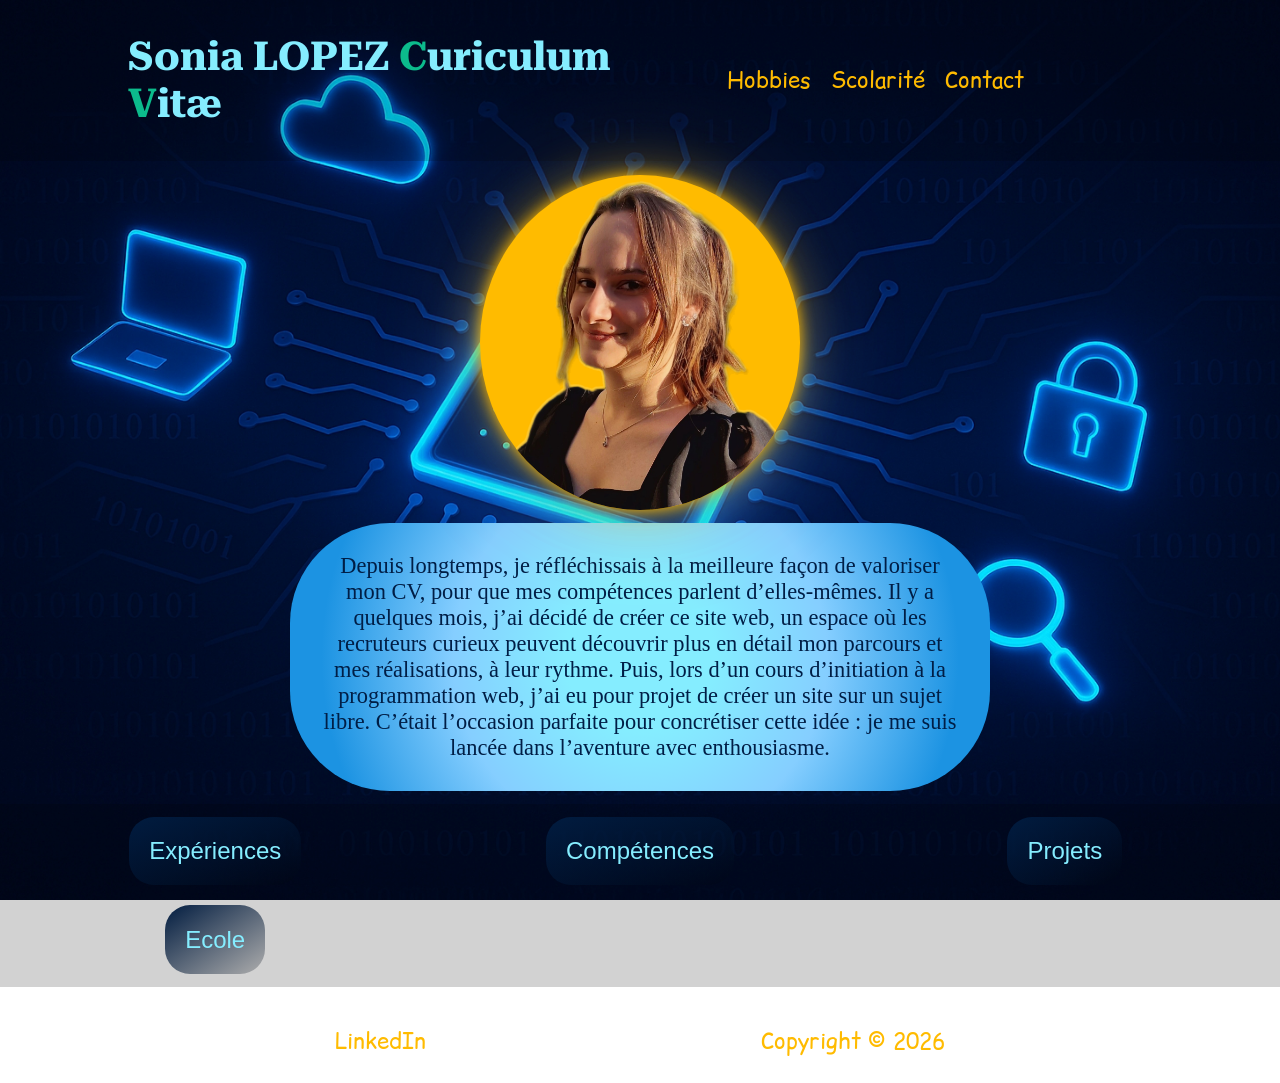
<file: index.html>
<!DOCTYPE html>

<html lang="fr">
    <head>
        <meta name="author" content="Sonia LOPEZ"/>
        <meta name="description" content="Mon CV"/>
        <meta name="viewport" content="width=device-width, initial-scale=1.0">
        <title>Qui suis-je ?</title>
        <link rel="stylesheet" href="style.css"/>
    </head>

    <body>
        <nav>
            <h1>Sonia LOPEZ <span style="color: #0cbb8c;">C</span>uriculum 
                <span style="color: #0cbb8c;" width="60px">V</span>itæ</h1>

            <input type="checkbox" id="menu-barre">

            <label for="menu-barre" class="hamburger">***</label>

            <ul class="menu">
                <li><a href="hobbies.html">Hobbies</a></li>
                <li><a href="scolarite.html">Scolarité</a></li>
                <li><a href="mailto:sonia.amandine.lopez@gmail.com">Contact</a></li>
            </ul>
        </nav>
        
        <div class="container">
            <img src="assets/Photos/CV.png" alt="Ma photo"/>
            <div class="texte">La photo présente sur ce site est une image personnelle 
                protégée par le droit à l’image et la législation en vigueur. Toute 
                reproduction, utilisation ou diffusion de cette photo, partielle ou totale, 
                sans mon consentement écrit préalable est strictement interdite. En cas 
                d’utilisation non autorisée, des actions légales pourront être engagées pour 
                faire respecter mes droits. Vous trouverez toutes les informations nésessaire 
                sur le <a class="lien-text" href="https://www.cnil.fr/">site de la CNIL</a>
            </div>
        </div>
        
        <p class="commentaire">Depuis longtemps, je réfléchissais à la meilleure façon de 
            valoriser mon CV, pour que mes compétences parlent d’elles-mêmes. Il y a 
            quelques mois, j’ai décidé de créer ce site web, un espace où les recruteurs 
            curieux peuvent découvrir plus en détail mon parcours et mes réalisations, à 
            leur rythme. Puis, lors d’un cours d’initiation à la programmation web, j’ai 
            eu pour projet de créer un site sur un sujet libre. C’était l’occasion parfaite 
            pour concrétiser cette idée : je me suis lancée dans l’aventure avec 
            enthousiasme.</p>

        <div class="présentation-boutons">
            <button class="glow-btn" onclick="window.location.href='experiences.html'">Expériences</button>
            <button class="glow-btn" onclick="window.location.href='competences.html'">Compétences</button>
            <button class="glow-btn" onclick="window.location.href='projets.html'">Projets</button>
            <button class="glow-btn" onclick="window.location.href='https://www.nexa.fr/ecole'">Ecole</button>
        </div>

        <footer>
            <a href="https://www.linkedin.com/in/sonia-amandine-lopez">LinkedIn</a>
            <a href="https://fr.copyrighthouse.org/quest-ce-que-le-copyright">Copyright © 
                2026</a>
        </footer>

        <script src="script.js"></script>

    </body>

</html>
</file>
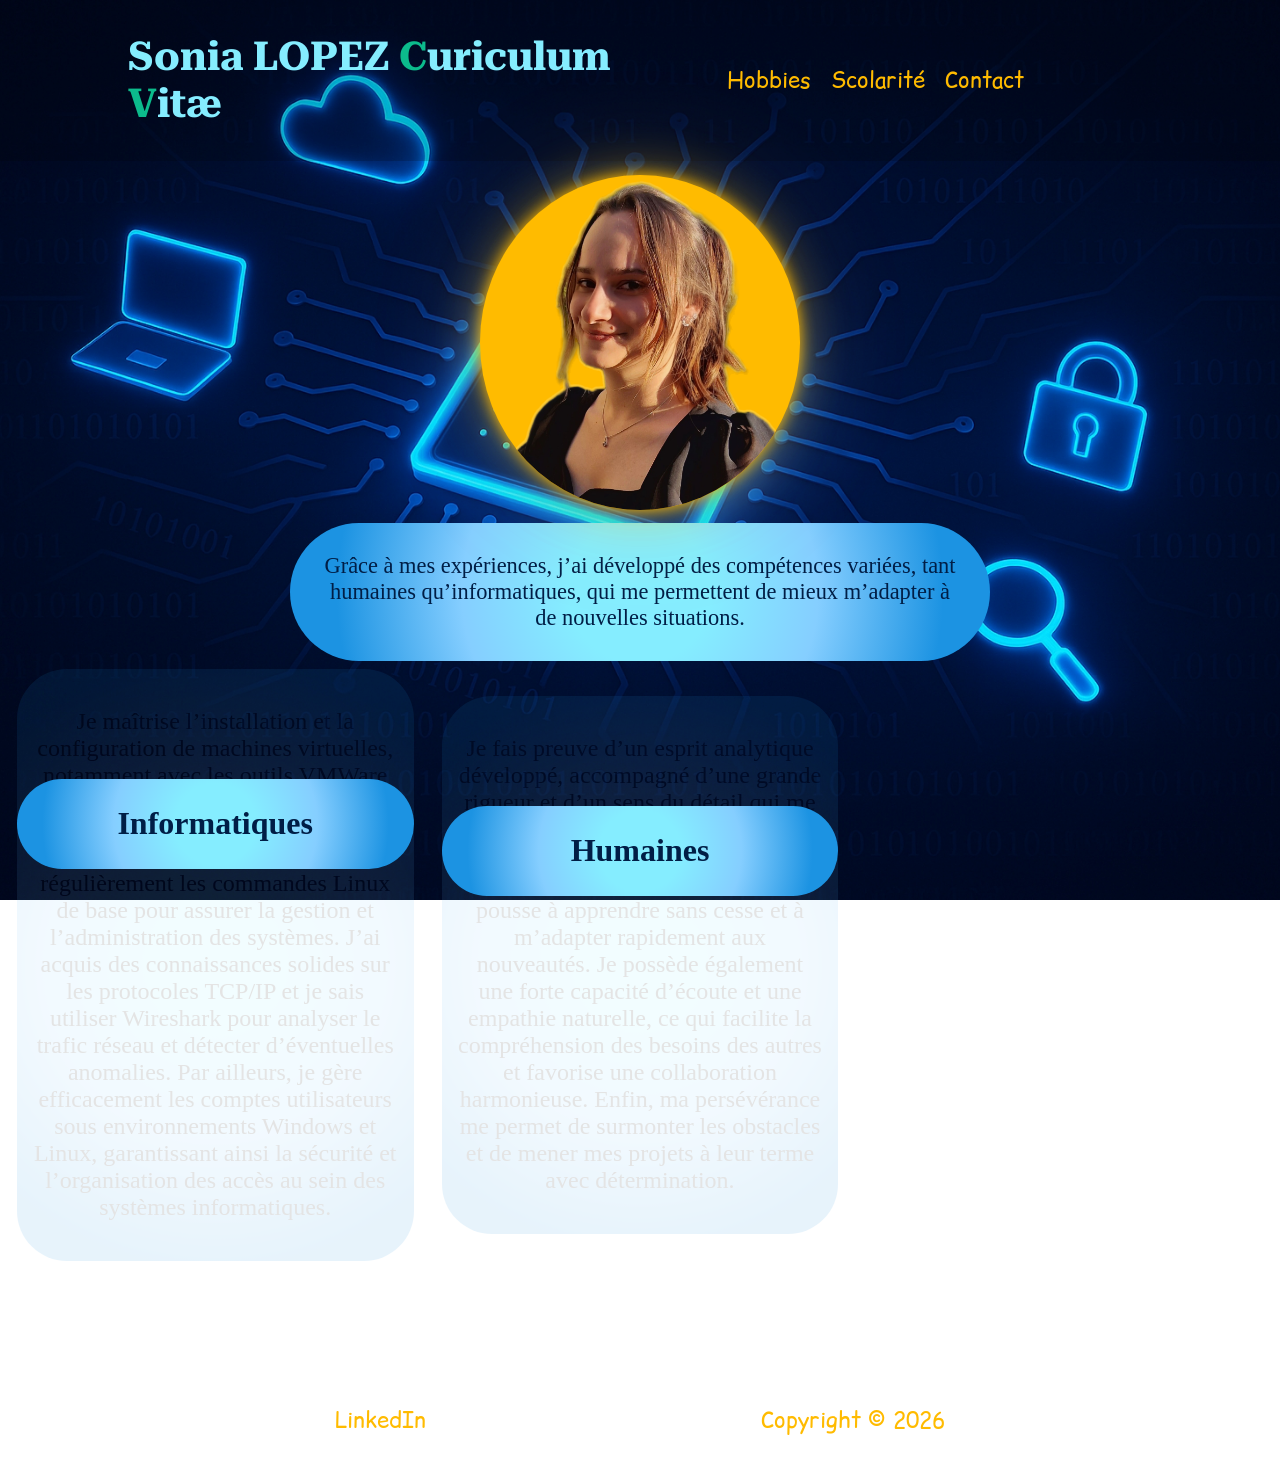
<file: competences.html>
<!DOCTYPE html>

<html lang="fr">
    <head>
        <meta name="author" content="Sonia LOPEZ"/>
        <meta name="description" content="Mon CV"/>
        <meta name="viewport" content="width=device-width, initial-scale=1.0">
        <title>Qui suis-je ?</title>
        <link rel="stylesheet" href="style.css"/>
    </head>

    <body>
        <nav>
            <h1>Sonia LOPEZ <span style="color: #0cbb8c;">C</span>uriculum 
                <span style="color: #0cbb8c;" width="60px">V</span>itæ</h1>

            <input type="checkbox" id="menu-barre">

            <label for="menu-barre" class="hamburger">***</label>

            <ul class="menu">
                <li><a href="hobbies.html">Hobbies</a></li>
                <li><a href="scolarite.html">Scolarité</a></li>
                <li><a href="mailto:sonia.amandine.lopez@gmail.com">Contact</a></li>
            </ul>
        </nav>
        
        <div class="container">
            <img src="assets/Photos/CV.png" alt="Ma photo"/>
            <div class="texte">La photo présente sur ce site est une image personnelle 
                protégée par le droit à l’image et la législation en vigueur. Toute 
                reproduction, utilisation ou diffusion de cette photo, partielle ou totale, 
                sans mon consentement écrit préalable est strictement interdite. En cas 
                d’utilisation non autorisée, des actions légales pourront être engagées pour 
                faire respecter mes droits. Vous trouverez toutes les informations nésessaire 
                sur le <a class="lien-text" href="https://www.cnil.fr/">site de la CNIL</a>
            </div>
        </div>
    
            <p class="commentaire">Grâce à mes expériences, j’ai développé des compétences 
                variées, tant humaines qu’informatiques, qui me permettent de mieux m’adapter 
                à de nouvelles situations.</p>
        </div>
            
        <section>
            <div class="container">
                <div class="card">
                    <div class="descriptif">
                        <h2>Informatiques</h2>
                    </div>
                    <div class="textes">
                        <p>Je maîtrise l’installation et la configuration de machines 
                            virtuelles, notamment avec les outils VMWare et VirtualBox, ce 
                            qui me permet de créer des environnements de travail flexibles et 
                            sécurisés. J’utilise régulièrement les commandes Linux de base 
                            pour assurer la gestion et l’administration des systèmes. J’ai 
                            acquis des connaissances solides sur les protocoles TCP/IP et je 
                            sais utiliser Wireshark pour analyser le trafic réseau et 
                            détecter d’éventuelles anomalies. Par ailleurs, je gère 
                            efficacement les comptes utilisateurs sous environnements Windows 
                            et Linux, garantissant ainsi la sécurité et l’organisation des 
                            accès au sein des systèmes informatiques.</p>
                    </div>
                </div>
            </div>
            
            <div class="container">
                <div class="card">
                    <div class="descriptif">
                        <h2>Humaines</h2>
                    </div>
                    <div class="textes">
                        <p>Je fais preuve d’un esprit analytique développé, accompagné d’une 
                            grande rigueur et d’un sens du détail qui me permettent d’aborder 
                            chaque situation avec précision et méthode. Ma curiosité 
                            intellectuelle constante me pousse à apprendre sans cesse et à 
                            m’adapter rapidement aux nouveautés. Je possède également une 
                            forte capacité d’écoute et une empathie naturelle, ce qui 
                            facilite la compréhension des besoins des autres et favorise une 
                            collaboration harmonieuse. Enfin, ma persévérance me permet de 
                            surmonter les obstacles et de mener mes projets à leur terme avec 
                            détermination.</p>
                    </div>
                </div>
            </div>

        </section>

        <footer>
            <a href="https://www.linkedin.com/in/sonia-amandine-lopez">LinkedIn</a>
            <a href="https://fr.copyrighthouse.org/quest-ce-que-le-copyright">Copyright © 
                2026</a>
        </footer>

        <script src="script.js"></script>

    </body>

</html>
</file>
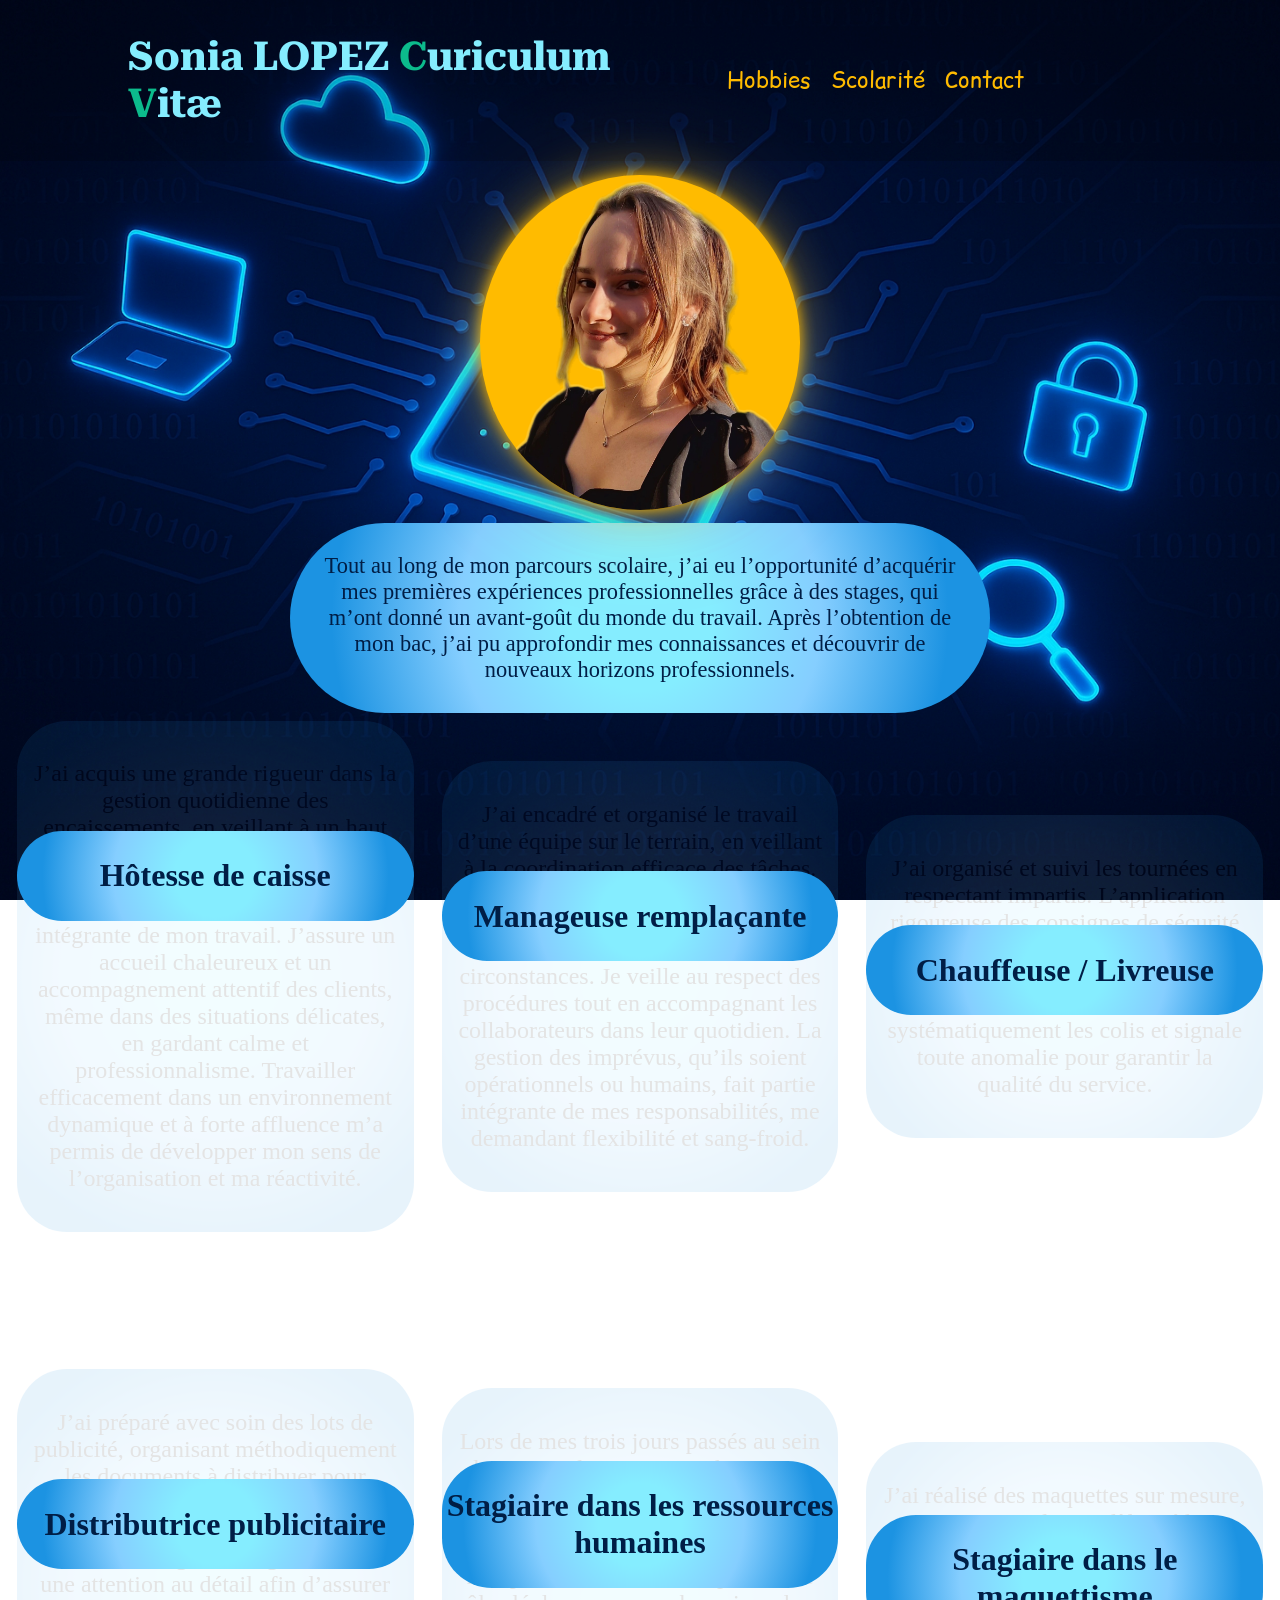
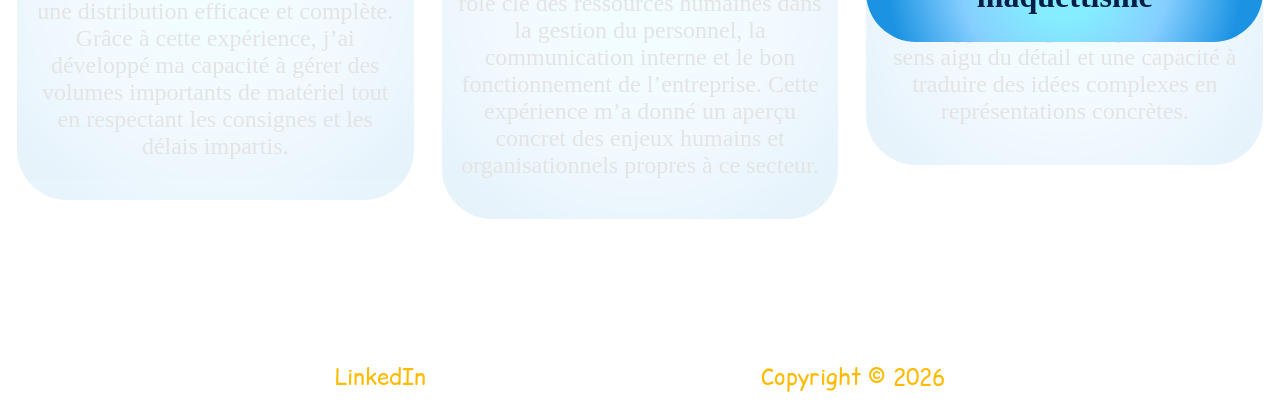
<file: experiences.html>
<!DOCTYPE html>

<html lang="fr">
    <head>
        <meta name="author" content="Sonia LOPEZ"/>
        <meta name="description" content="Mon CV"/>
        <meta name="viewport" content="width=device-width, initial-scale=1.0">
        <title>Qui suis-je ?</title>
        <link rel="stylesheet" href="style.css"/>
    </head>

    <body>
        <nav>
            <h1>Sonia LOPEZ <span style="color: #0cbb8c;">C</span>uriculum 
                <span style="color: #0cbb8c;" width="60px">V</span>itæ</h1>
            <ul class="menu">
                <li><a href="hobbies.html">Hobbies</a></li>
                <li><a href="scolarite.html">Scolarité</a></li>
                <li><a href="mailto:sonia.amandine.lopez@gmail.com">Contact</a></li>
            </ul>
        </nav>

        <div class="container">
            <img src="assets/Photos/CV.png" alt="Ma photo"/>
            <div class="texte">La photo présente sur ce site est une image personnelle 
                protégée par le droit à l’image et la législation en vigueur. Toute 
                reproduction, utilisation ou diffusion de cette photo, partielle ou totale, 
                sans mon consentement écrit préalable est strictement interdite. En cas 
                d’utilisation non autorisée, des actions légales pourront être engagées pour 
                faire re<!DOCTYPE html>

<html lang="fr">
    <head>
        <meta name="author" content="Sonia LOPEZ"/>
        <meta name="description" content="Mon CV"/>
        <meta name="viewport" content="width=device-width, initial-scale=1.0">
        <title>Qui suis-je ?</title>
        <link rel="stylesheet" href="style.css"/>
    </head>

    <body>
        <nav>
            <h1>Sonia LOPEZ <span style="color: #0cbb8c;">C</span>uriculum 
                <span style="color: #0cbb8c;" width="60px">V</span>itæ</h1>

            <input type="checkbox" id="menu-barre">

            <label for="menu-barre" class="hamburger">***</label>

            <ul class="menu">
                <li><a href="hobbies.html">Hobbies</a></li>
                <li><a href="scolarite.html">Scolarité</a></li>
                <li><a href="mailto:sonia.amandine.lopez@gmail.com">Contact</a></li>
            </ul>
        </nav>specter mes droits. Vous trouverez toutes les informations nésessaire 
                sur le <a class="lien-text" href="https://www.cnil.fr/">site de la CNIL</a>
            </div>
        </div>
        
        <p class="commentaire">Tout au long de mon parcours scolaire, j’ai eu l’opportunité 
            d’acquérir mes premières expériences professionnelles grâce à des stages, qui 
            m’ont donné un avant-goût du monde du travail. Après l’obtention de mon bac, j’ai 
            pu approfondir mes connaissances et découvrir de nouveaux horizons professionnels.
        </p>

        <section>

            <div class="container">
                <div class="card">
                    <div class="descriptif">
                        <h2>Hôtesse de caisse</h2>
                    </div>
                    <div class="textes">
                        <p>J’ai acquis une grande rigueur dans la gestion quotidienne des 
                            encaissements, en veillant à un haut niveau de précision. Le 
                            respect strict des procédures internes et des règles de sécurité 
                            du magasin fait partie intégrante de mon travail. J’assure un 
                            accueil chaleureux et un accompagnement attentif des clients, 
                            même dans des situations délicates, en gardant calme et 
                            professionnalisme. Travailler efficacement dans un environnement 
                            dynamique et à forte affluence m’a permis de développer mon sens 
                            de l’organisation et ma réactivité.</p>
                    </div>
                </div>
            </div>
            
            <div class="container">
                <div class="card">
                    <div class="descriptif">
                        <h2>Manageuse remplaçante</h2>
                    </div>
                    <div class="textes">
                        <p>J’ai encadré et organisé le travail d’une équipe sur le terrain, 
                            en veillant à la coordination efficace des tâches. Ma capacité à 
                            prendre des décisions rapides m’a permis d’assurer le bon 
                            fonctionnement du service en toutes circonstances. Je veille au 
                            respect des procédures tout en accompagnant les collaborateurs 
                            dans leur quotidien. La gestion des imprévus, qu’ils soient 
                            opérationnels ou humains, fait partie intégrante de mes 
                            responsabilités, me demandant flexibilité et sang-froid.</p>
                    </div>
                </div>
            </div>
            
            <div class="container">
                <div class="card">
                    <div class="descriptif">
                        <h2>Chauffeuse / Livreuse</h2>
                    </div>
                    <div class="textes">
                        <p>J’ai organisé et suivi les tournées en respectant impartis. 
                            L’application rigoureuse des consignes de sécurité et de missions, 
                            je sais faire face aux imprévus sur le terrain avec réactivité. 
                            Je vérifie systématiquement les colis et signale toute anomalie 
                            pour garantir la qualité du service.</p>
                    </div>
                </div>
            </div>
            
            <div class="container">
                <div class="card">
                    <div class="descriptif">
                        <h2>Distributrice publicitaire</h2>
                    </div>
                    <div class="textes">
                        <p>J’ai préparé avec soin des lots de publicité, organisant 
                            méthodiquement les documents à distribuer pour optimiser leur 
                            insertion dans les boîtes aux lettres. Cette tâche demande une 
                            grande organisation et une attention au détail afin d’assurer une 
                            distribution efficace et complète. Grâce à cette expérience, j’ai
                            développé ma capacité à gérer des volumes importants de matériel 
                            tout en respectant les consignes et les délais impartis.</p>
                    </div>
                </div>
            </div>
            
            <div class="container">
                <div class="card">
                    <div class="descriptif">
                        <h2>Stagiaire dans les ressources humaines</h2>
                    </div>
                    <div class="textes">
                        <p>Lors de mes trois jours passés au sein du service des ressources 
                            humaines, j’ai principalement observé les différentes missions et 
                            responsabilités liées à ce métier. Cette immersion m’a permis de 
                            mieux comprendre le rôle clé des ressources humaines dans la 
                            gestion du personnel, la communication interne et le bon 
                            fonctionnement de l’entreprise. Cette expérience m’a donné un 
                            aperçu concret des enjeux humains et organisationnels propres à 
                            ce secteur.</p>
                    </div>
                </div>
            </div>

            <div class="container">
                <div class="card">
                    <div class="descriptif">
                        <h2>Stagiaire dans le maquettisme</h2>
                    </div>
                    <div class="textes">
                        <p>J’ai réalisé des maquettes sur mesure, en concevant des modèles 
                            réduits destinés à être construits à grande échelle, tels que des 
                            maisons ou des parcs. Ce travail m’a permis de développer une 
                            grande précision, un sens aigu du détail et une capacité à 
                            traduire des idées complexes en représentations concrètes.</p>
                    </div>
                </div>
            </div>

        </section>

        <footer>
            <a href="https://www.linkedin.com/in/sonia-amandine-lopez">LinkedIn</a>
            <a href="https://fr.copyrighthouse.org/quest-ce-que-le-copyright">Copyright © 
                2026</a>
        </footer>

        <script src="script.js"></script>

    </body>

</html>
</file>
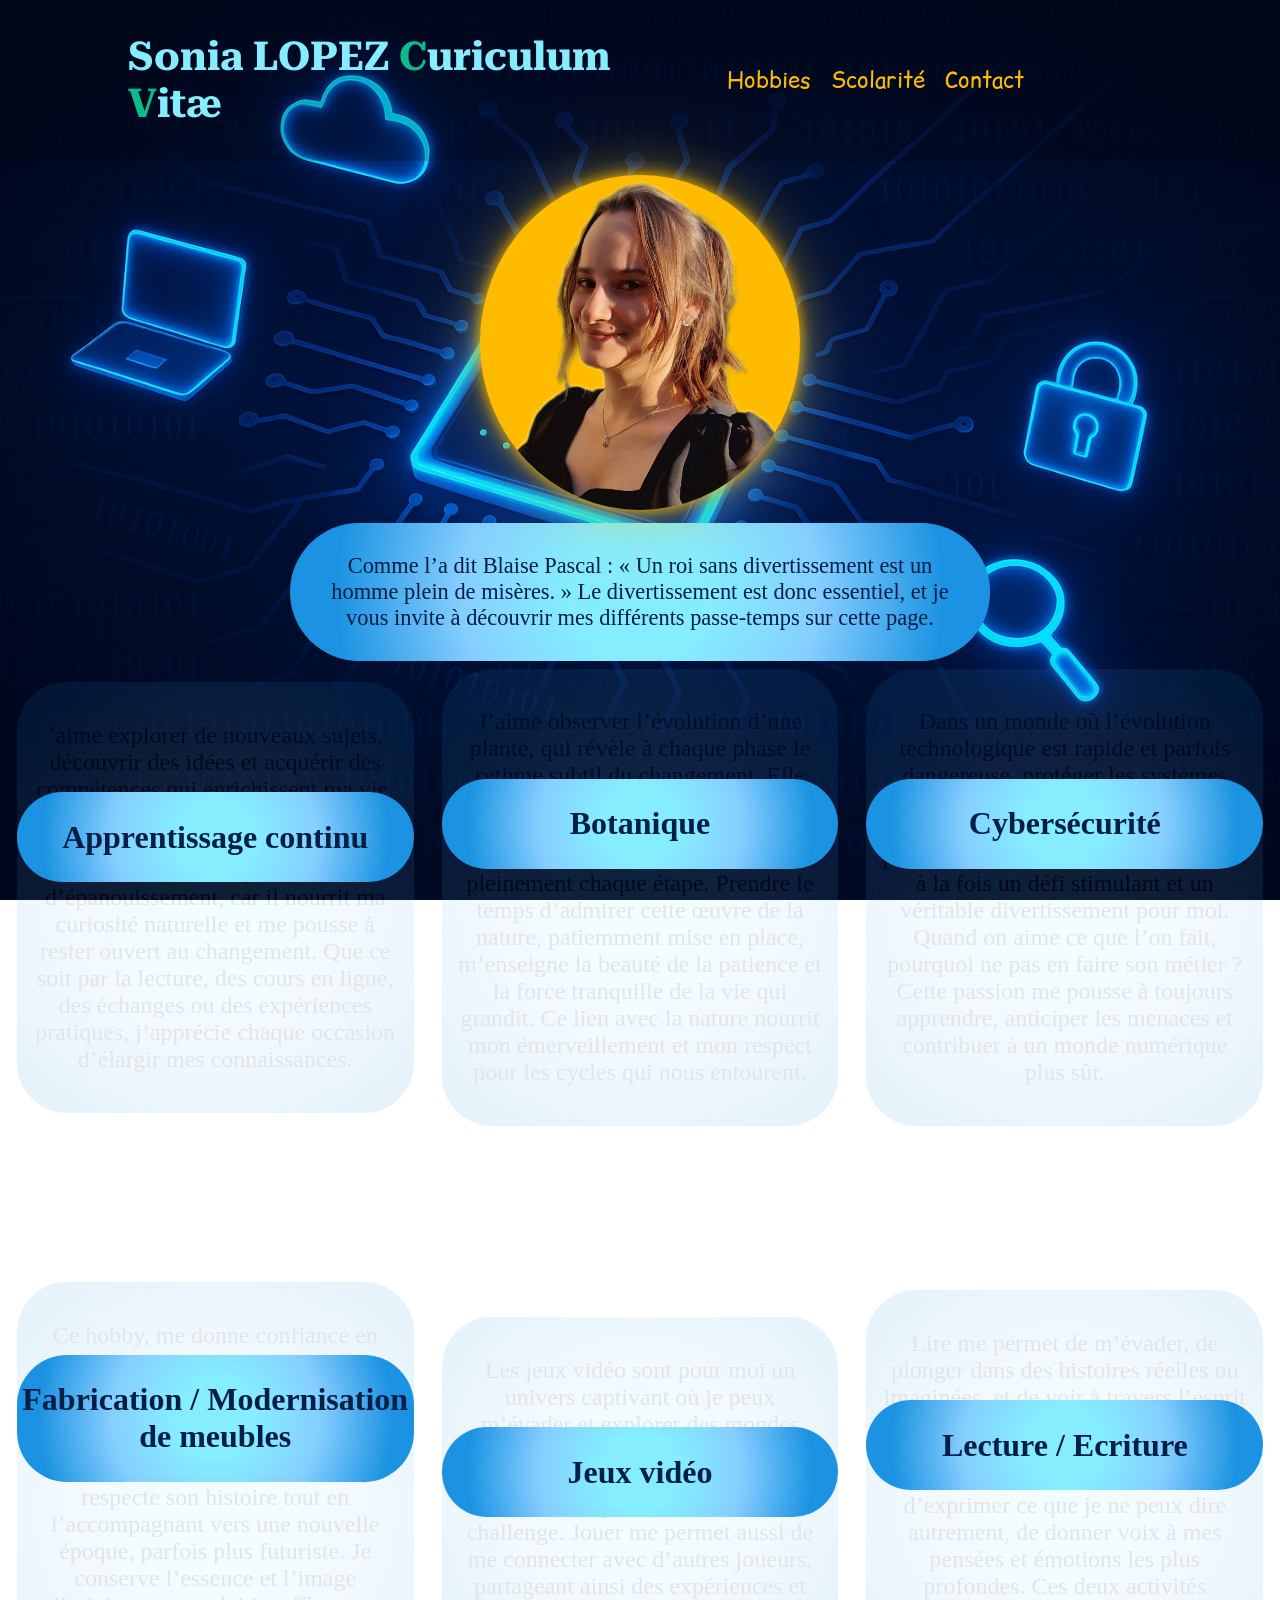
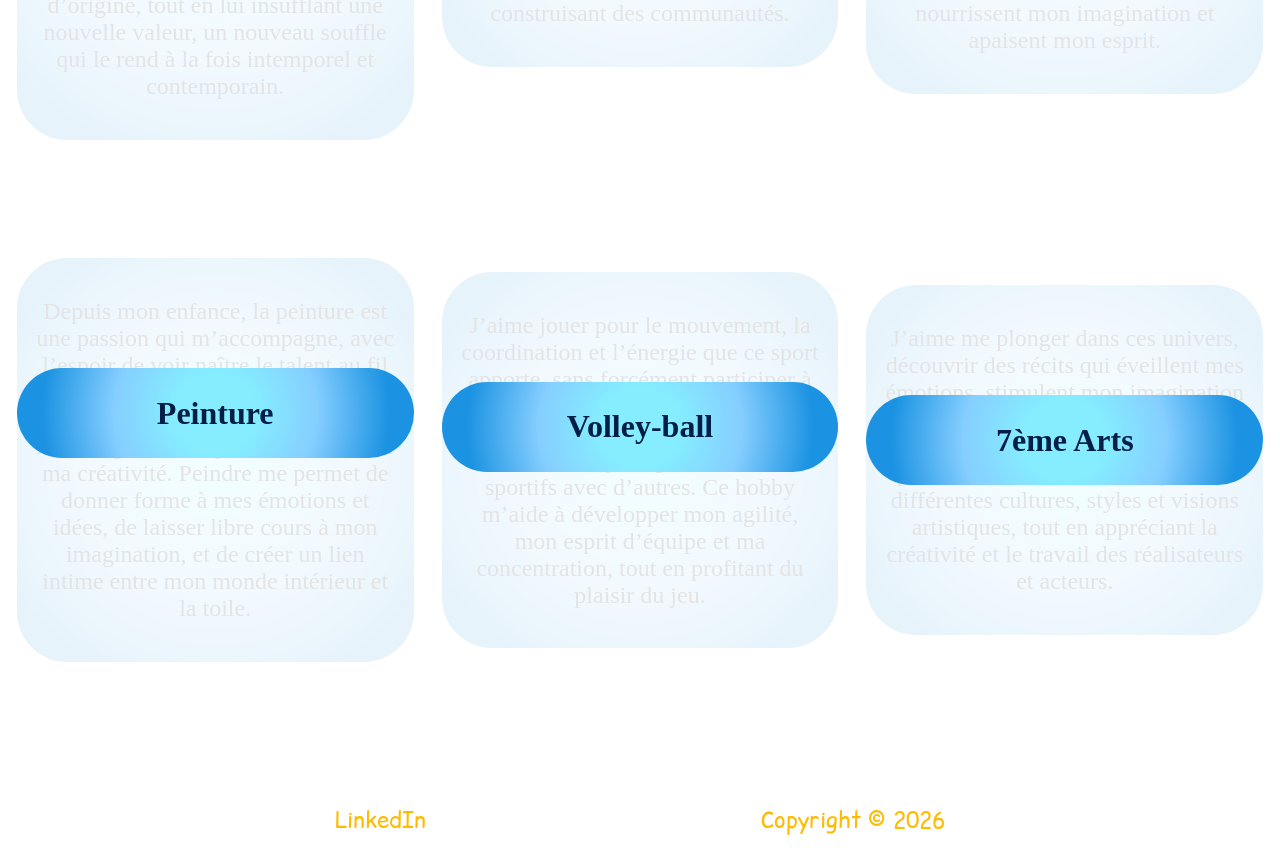
<file: hobbies.html>
<!DOCTYPE html>

<html lang="fr">
    <head>
        <meta name="author" content="Sonia LOPEZ"/>
        <meta name="description" content="Mon CV"/>
        <meta name="viewport" content="width=device-width, initial-scale=1.0">
        <title>Qui suis-je ?</title>
        <link rel="stylesheet" href="style.css"/>
    </head>

    <body>
        <nav>
            <h1>Sonia LOPEZ <span style="color: #0cbb8c;">C</span>uriculum 
                <span style="color: #0cbb8c;" width="60px">V</span>itæ</h1>

            <input type="checkbox" id="menu-barre">

            <label for="menu-barre" class="hamburger">***</label>

            <ul class="menu">
                <li><a href="hobbies.html">Hobbies</a></li>
                <li><a href="scolarite.html">Scolarité</a></li>
                <li><a href="mailto:sonia.amandine.lopez@gmail.com">Contact</a></li>
            </ul>
        </nav>
        
        <div class="container">
            <img src="assets/Photos/CV.png" alt="Ma photo"/>
            <div class="texte">La photo présente sur ce site est une image personnelle 
                protégée par le droit à l’image et la législation en vigueur. Toute 
                reproduction, utilisation ou diffusion de cette photo, partielle ou totale, 
                sans mon consentement écrit préalable est strictement interdite. En cas 
                d’utilisation non autorisée, des actions légales pourront être engagées pour 
                faire respecter mes droits. Vous trouverez toutes les informations nésessaire 
                sur le <a class="lien-text" href="https://www.cnil.fr/">site de la CNIL</a>
            </div>
        </div>
        
        <p class="commentaire">Comme l’a dit Blaise Pascal : « Un roi sans divertissement est 
            un homme plein de misères. » Le divertissement est donc essentiel, et je vous 
            invite à découvrir mes différents passe-temps sur cette page.</p>

        <section>

            <div class="container">
                <div class="card">
                    <div class="descriptif">
                        <h2>Apprentissage continu</h2>
                    </div>
                    <div class="textes">
                        <p>’aime explorer de nouveaux sujets, découvrir des idées et acquérir 
                            des compétences qui enrichissent ma vie. Apprendre me stimule 
                            grandir chaque jour. Ce passe-temps est pour moi une source de 
                            plaisir et d’épanouissement, car il nourrit ma curiosité 
                            naturelle et me pousse à rester ouvert au changement. Que ce soit 
                            par la lecture, des cours en ligne, des échanges ou des 
                            expériences pratiques, j’apprécie chaque occasion d’élargir mes 
                            connaissances.</p>
                    </div>
                </div>
            </div>
            
            <div class="container">
                <div class="card">
                    <div class="descriptif">
                        <h2>Botanique</h2>
                    </div>
                    <div class="textes">
                        <p>J’aime observer l’évolution d’une plante, qui révèle à chaque 
                            phase le rythme subtil du changement. Elle me rappelle à quel 
                            point le temps peut s’écouler rapidement, tout en m’invitant à 
                            ralentir pour apprécier pleinement chaque étape. Prendre le temps 
                            d’admirer cette œuvre de la nature, patiemment mise en place, 
                            m’enseigne la beauté de la patience et la force tranquille de la 
                            vie qui grandit. Ce lien avec la nature nourrit mon 
                            émerveillement et mon respect pour les cycles qui nous entourent.
                        </p>
                    </div>
                </div>
            </div>
            
            <div class="container">
                <div class="card">
                    <div class="descriptif">
                        <h2>Cybersécurité</h2>
                    </div>
                    <div class="textes">
                        <p>Dans un monde où l’évolution technologique est rapide et parfois 
                            dangereuse, protéger les systèmes informatiques devient une 
                            priorité essentielle. Trouver des solutions pour sécuriser ces 
                            environnements est à la fois un défi stimulant et un véritable 
                            divertissement pour moi. Quand on aime ce que l’on fait, pourquoi 
                            ne pas en faire son métier ? Cette passion me pousse à toujours 
                            apprendre, anticiper les menaces et contribuer à un monde 
                            numérique plus sûr.</p>
                    </div>
                </div>
            </div>
            
            <div class="container">
                <div class="card">
                    <div class="descriptif">
                        <h2>Fabrication / Modernisation de meubles</h2>
                    </div>
                    <div class="textes">
                        <p>Ce hobby, me donne confiance en mes capacités créatives. Quand je 
                            crée un meuble, je ressens la satisfaction d’être pleinement 
                            capable de donner vie à une idée unique. Quand je modernise un 
                            meuble, je respecte son histoire tout en l’accompagnant vers une 
                            nouvelle époque, parfois plus futuriste. Je conserve l’essence et 
                            l’image d’origine, tout en lui insufflant une nouvelle valeur, un 
                            nouveau souffle qui le rend à la fois intemporel et contemporain.
                        </p>
                    </div>
                </div>
            </div>
            
            <div class="container">
                <div class="card">
                    <div class="descriptif">
                        <h2>Jeux vidéo</h2>
                    </div>
                    <div class="textes">
                        <p>Les jeux vidéo sont pour moi un univers captivant où je peux 
                            m’évader et explorer des mondes variés. Ils stimulent ma 
                            réflexion, ma stratégie et ma créativité, tout en offrant un 
                            espace de détente et de challenge. Jouer me permet aussi de me 
                            connecter avec d’autres joueurs, partageant ainsi des expériences 
                            et construisant des communautés.</p>
                    </div>
                </div>
            </div>
            
            <div class="container">
                <div class="card">
                    <div class="descriptif">
                        <h2>Lecture / Ecriture</h2>
                    </div>
                    <div class="textes">
                        <p>Lire me permet de m’évader, de plonger dans des histoires réelles 
                            ou imaginées, et de voir à travers l’esprit de l’auteur une autre 
                            dimension, un autre monde. Écrire est une autre forme d’évasion : 
                            c’est le moyen d’exprimer ce que je ne peux dire autrement, de 
                            donner voix à mes pensées et émotions les plus profondes. Ces 
                            deux activités nourrissent mon imagination et apaisent mon esprit.
                        </p>
                    </div>
                </div>
            </div>
            
            <div class="container">
                <div class="card">
                    <div class="descriptif">
                        <h2>Peinture</h2>
                    </div>
                    <div class="textes">
                        <p>Depuis mon enfance, la peinture est une passion qui m’accompagne, 
                            avec l’espoir de voir naître le talent au fil du temps. C’est 
                            pour moi une façon d’imaginer ce qui pourrait surgir de mes 
                            doigts, une expression directe de ma créativité. Peindre me 
                            permet de donner forme à mes émotions et idées, de laisser libre 
                            cours à mon imagination, et de créer un lien intime entre mon 
                            monde intérieur et la toile.</p>
                    </div>
                </div>
            </div>
            
            <div class="container">
                <div class="card">
                    <div class="descriptif">
                        <h2>Volley-ball</h2>
                    </div>
                    <div class="textes">
                        <p>J’aime jouer pour le mouvement, la coordination et l’énergie que 
                            ce sport apporte, sans forcément participer à des matchs. C’est 
                            une manière agréable de rester actif, de me détendre et de 
                            partager des moments sportifs avec d’autres. Ce hobby m’aide à 
                            développer mon agilité, mon esprit d’équipe et ma concentration, 
                            tout en profitant du plaisir du jeu.</p>
                    </div>
                </div>
            </div>
            
            <div class="container">
                <div class="card">
                    <div class="descriptif">
                        <h2>7ème Arts</h2>
                    </div>
                    <div class="textes">
                        <p>J’aime me plonger dans ces univers, découvrir des récits qui 
                            éveillent mes émotions, stimulent mon imagination et m’offrent 
                            des moments d’évasion. Regarder des films et des séries me permet 
                            aussi de mieux comprendre différentes cultures, styles et visions 
                            artistiques, tout en appréciant la créativité et le travail des 
                            réalisateurs et acteurs.</p>
                    </div>
                </div>
            </div>

        </section>

        <footer>
            <a href="https://www.linkedin.com/in/sonia-amandine-lopez">LinkedIn</a>
            <a href="https://fr.copyrighthouse.org/quest-ce-que-le-copyright">Copyright © 
                2026</a>
        </footer>

        <script src="script.js"></script>

    </body>

</html>
</file>
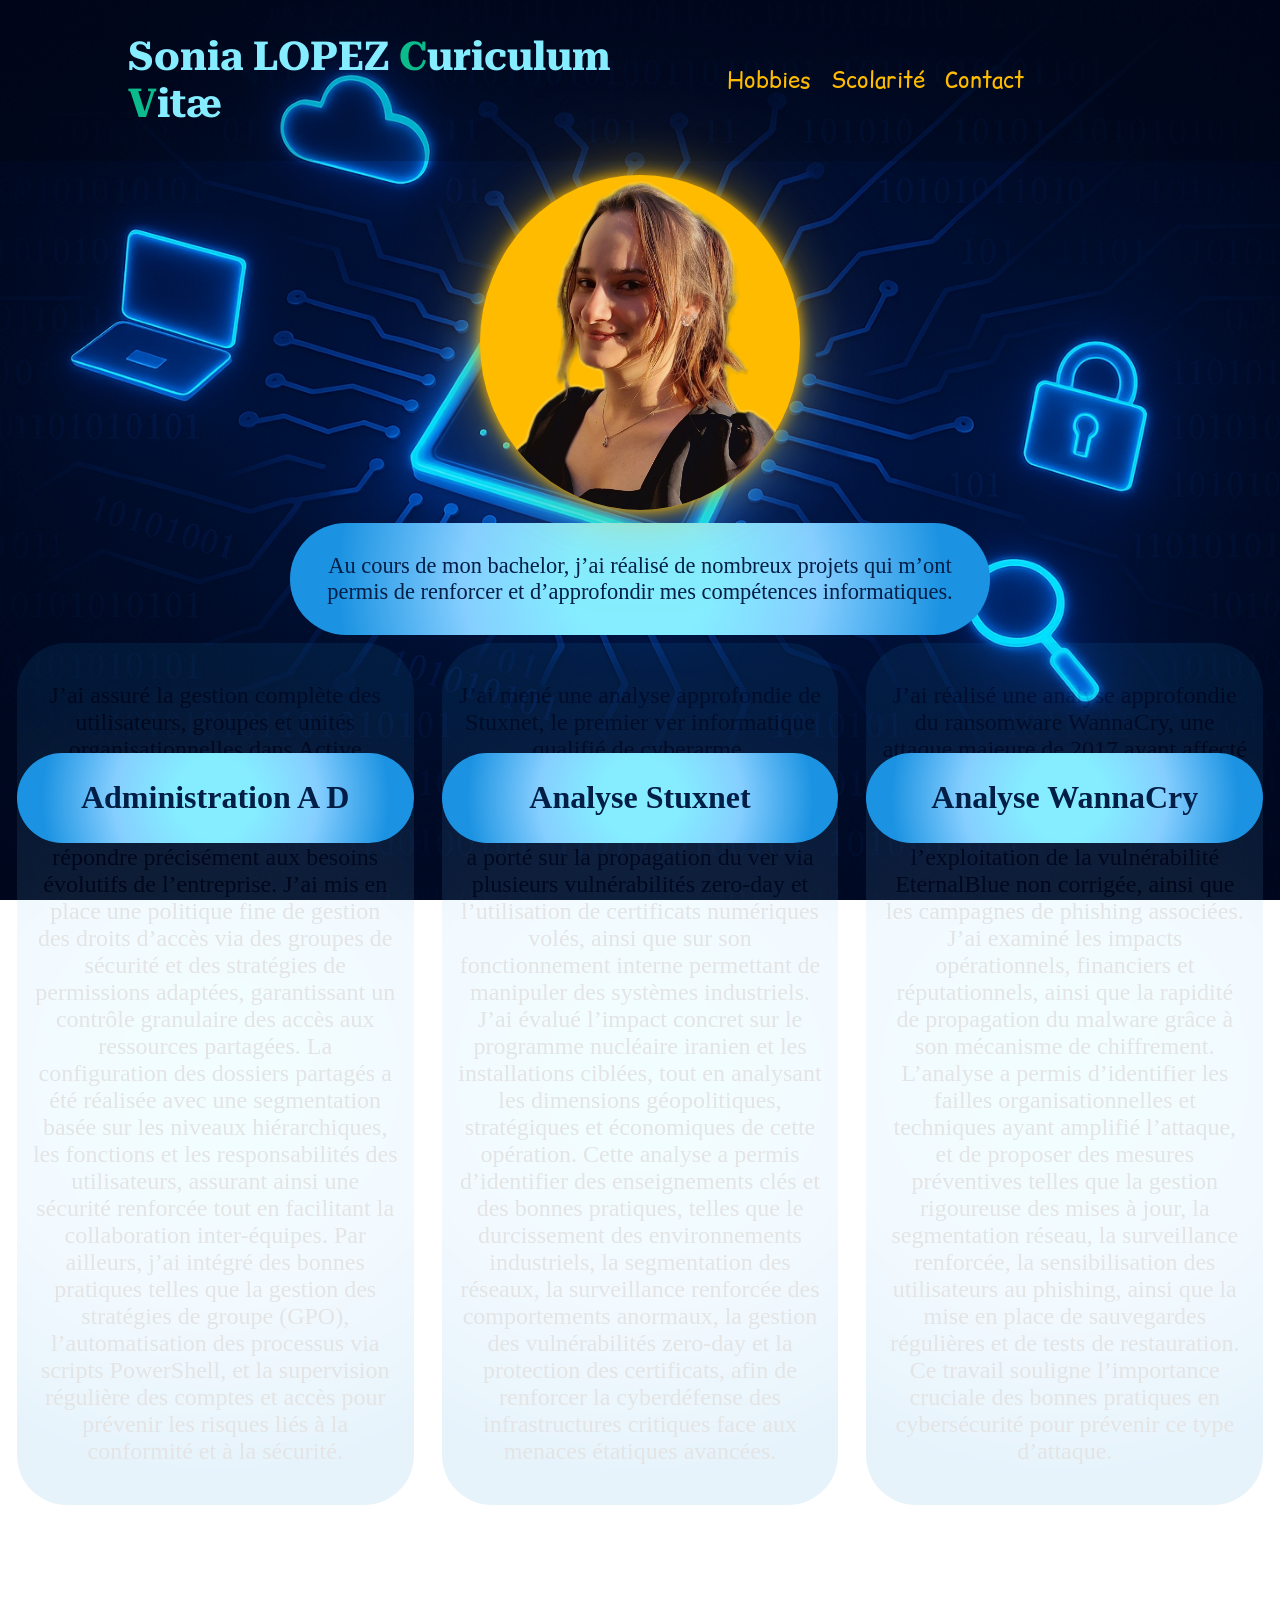
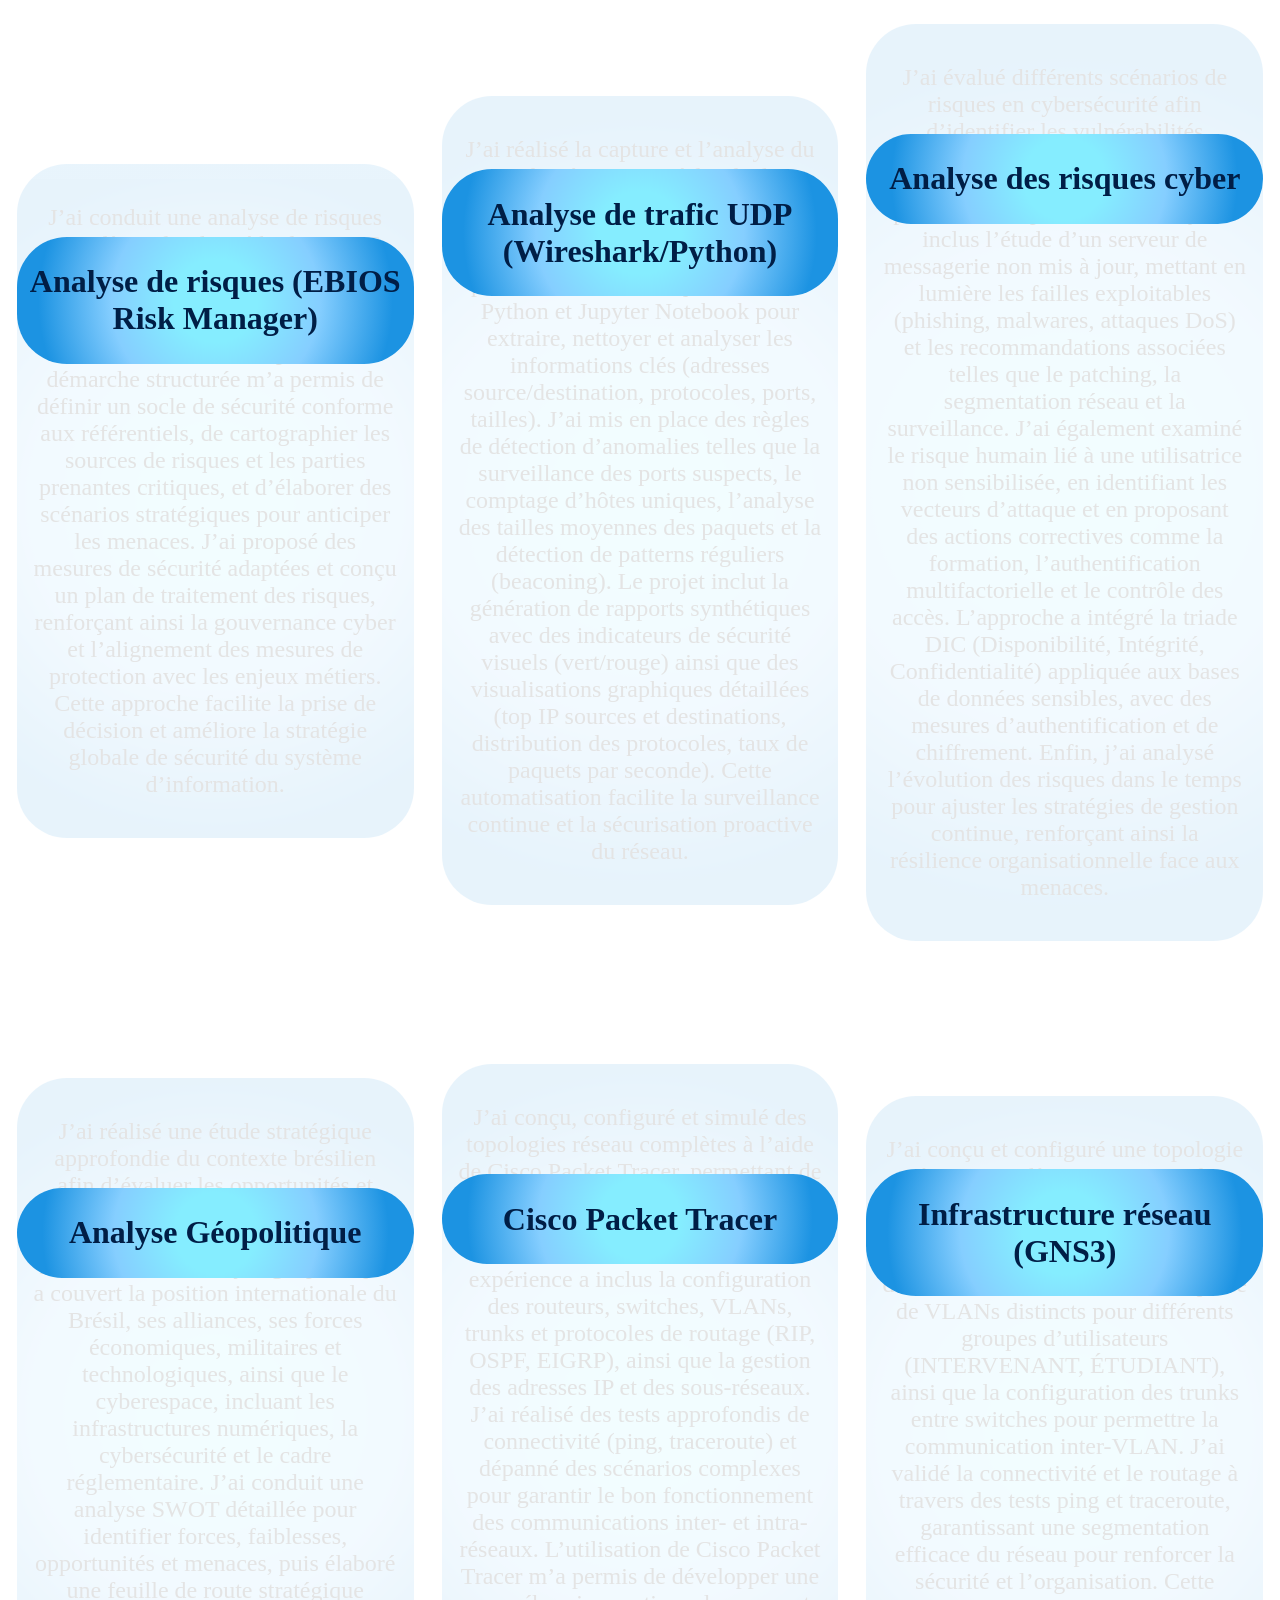
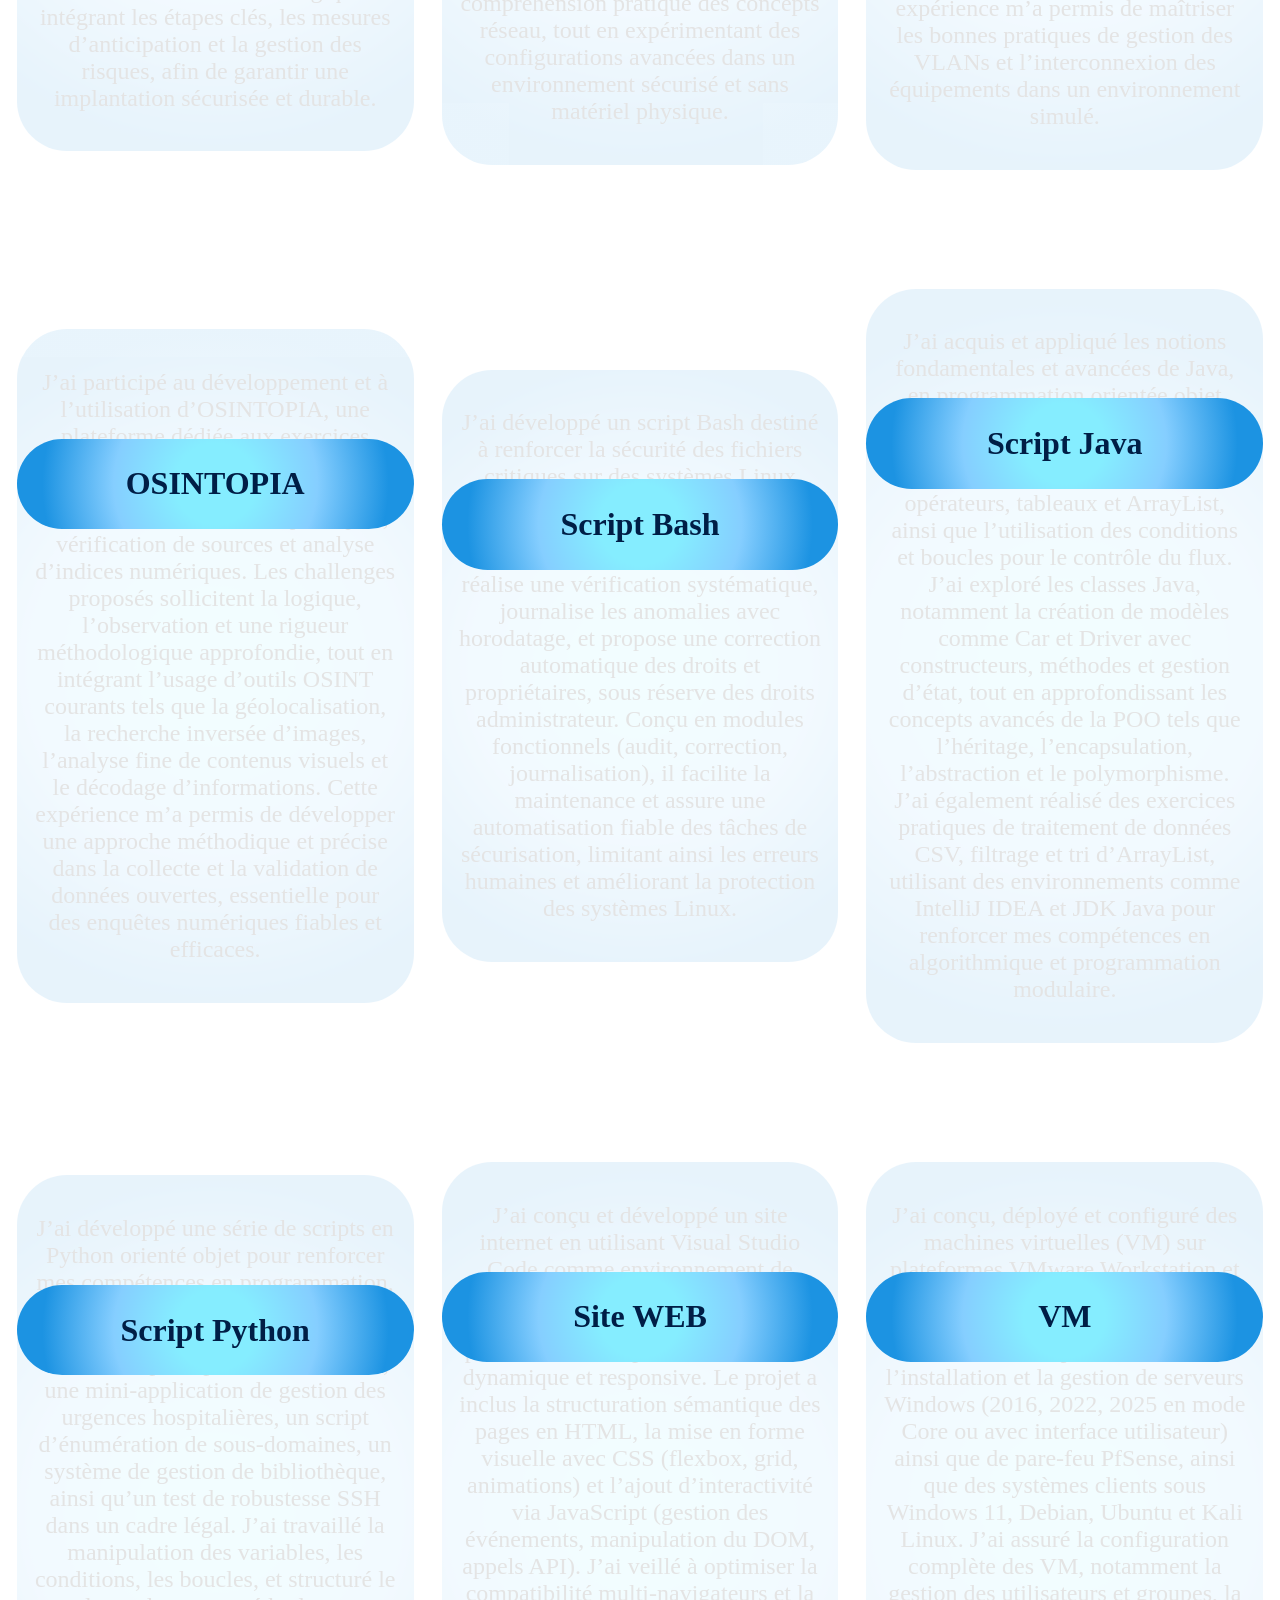
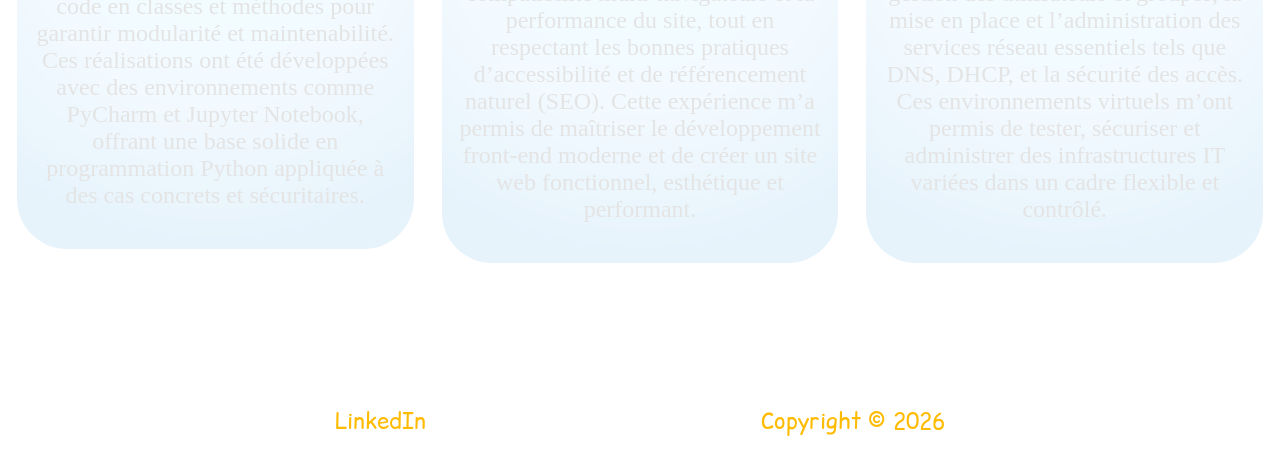
<file: projets.html>
<!DOCTYPE html>

<html lang="fr">
    <head>
        <meta name="author" content="Sonia LOPEZ"/>
        <meta name="description" content="Mon CV"/>
        <meta name="viewport" content="width=device-width, initial-scale=1.0">
        <title>Qui suis-je ?</title>
        <link rel="stylesheet" href="style.css"/>
    </head>

    <body>
        <nav>
            <h1>Sonia LOPEZ <span style="color: #0cbb8c;">C</span>uriculum 
                <span style="color: #0cbb8c;" width="60px">V</span>itæ</h1>

            <input type="checkbox" id="menu-barre">

            <label for="menu-barre" class="hamburger">***</label>

            <ul class="menu">
                <li><a href="hobbies.html">Hobbies</a></li>
                <li><a href="scolarite.html">Scolarité</a></li>
                <li><a href="mailto:sonia.amandine.lopez@gmail.com">Contact</a></li>
            </ul>
        </nav>
        
        <div class="container">
            <img src="assets/Photos/CV.png" alt="Ma photo"/>
            <div class="texte">La photo présente sur ce site est une image personnelle 
                protégée par le droit à l’image et la législation en vigueur. Toute 
                reproduction, utilisation ou diffusion de cette photo, partielle ou totale, 
                sans mon consentement écrit préalable est strictement interdite. En cas 
                d’utilisation non autorisée, des actions légales pourront être engagées pour 
                faire respecter mes droits. Vous trouverez toutes les informations nésessaire 
                sur le <a class="lien-text" href="https://www.cnil.fr/">site de la CNIL</a>
            </div>
        </div>
        
        <p class="commentaire">Au cours de mon bachelor, j’ai réalisé de nombreux projets qui 
            m’ont permis de renforcer et d’approfondir mes compétences informatiques.</p>

        <section>

            <div class="container">
                <div class="card">
                    <div class="descriptif">
                        <h2>Administration A D</h2>
                    </div>
                    <div class="textes">
                        <p>J’ai assuré la gestion complète des utilisateurs, groupes et 
                            unités organisationnelles dans Active Directory, incluant leur 
                            création, modification, suppression et organisation structurée 
                            afin de répondre précisément aux besoins évolutifs de 
                            l’entreprise. J’ai mis en place une politique fine de gestion des 
                            droits d’accès via des groupes de sécurité et des stratégies de 
                            permissions adaptées, garantissant un contrôle granulaire des 
                            accès aux ressources partagées. La configuration des dossiers 
                            partagés a été réalisée avec une segmentation basée sur les 
                            niveaux hiérarchiques, les fonctions et les responsabilités des 
                            utilisateurs, assurant ainsi une sécurité renforcée tout en 
                            facilitant la collaboration inter-équipes. Par ailleurs, j’ai 
                            intégré des bonnes pratiques telles que la gestion des stratégies 
                            de groupe (GPO), l’automatisation des processus via scripts 
                            PowerShell, et la supervision régulière des comptes et accès pour 
                            prévenir les risques liés à la conformité et à la sécurité.</p>
                    </div>
                </div>
            </div>

            <div class="container">
                <div class="card">
                    <div class="descriptif">
                        <h2>Analyse Stuxnet</h2>
                    </div>
                    <div class="textes">
                        <p>J’ai mené une analyse approfondie de Stuxnet, le premier ver 
                            informatique qualifié de cyberarme, spécifiquement conçu pour 
                            saboter des infrastructures industrielles critiques (ICS/SCADA). 
                            Cette étude a porté sur la propagation du ver via plusieurs 
                            vulnérabilités zero-day et l’utilisation de certificats 
                            numériques volés, ainsi que sur son fonctionnement interne 
                            permettant de manipuler des systèmes industriels. J’ai évalué 
                            l’impact concret sur le programme nucléaire iranien et les 
                            installations ciblées, tout en analysant les dimensions 
                            géopolitiques, stratégiques et économiques de cette opération. 
                            Cette analyse a permis d’identifier des enseignements clés et des 
                            bonnes pratiques, telles que le durcissement des environnements 
                            industriels, la segmentation des réseaux, la surveillance 
                            renforcée des comportements anormaux, la gestion des 
                            vulnérabilités zero-day et la protection des certificats, afin de 
                            renforcer la cyberdéfense des infrastructures critiques face aux 
                            menaces étatiques avancées.</p>
                    </div>
                </div>
            </div>

            <div class="container">
                <div class="card">
                    <div class="descriptif">
                        <h2>Analyse WannaCry</h2>
                    </div>
                    <div class="textes">
                        <p>J’ai réalisé une analyse approfondie du ransomware WannaCry, une 
                            attaque majeure de 2017 ayant affecté plus de 300 000 systèmes 
                            dans 150 pays. Cette étude a porté sur les vecteurs d’attaque, 
                            notamment l’exploitation de la vulnérabilité EternalBlue non 
                            corrigée, ainsi que les campagnes de phishing associées. J’ai 
                            examiné les impacts opérationnels, financiers et réputationnels, 
                            ainsi que la rapidité de propagation du malware grâce à son 
                            mécanisme de chiffrement. L’analyse a permis d’identifier les 
                            failles organisationnelles et techniques ayant amplifié l’attaque, 
                            et de proposer des mesures préventives telles que la gestion 
                            rigoureuse des mises à jour, la segmentation réseau, la 
                            surveillance renforcée, la sensibilisation des utilisateurs au 
                            phishing, ainsi que la mise en place de sauvegardes régulières et 
                            de tests de restauration. Ce travail souligne l’importance 
                            cruciale des bonnes pratiques en cybersécurité pour prévenir ce 
                            type d’attaque.</p>
                    </div>
                </div>
            </div>

            <div class="container">
                <div class="card">
                    <div class="descriptif">
                        <h2>Analyse de risques (EBIOS Risk Manager)</h2>
                    </div>
                    <div class="textes">
                        <p>J’ai conduit une analyse de risques complète selon la méthode 
                            EBIOS Risk Manager (ANSSI, 2018) afin d’identifier, comprendre et 
                            traiter les risques liés à la sécurité des systèmes d’information 
                            de l’entreprise. Cette démarche structurée m’a permis de définir 
                            un socle de sécurité conforme aux référentiels, de cartographier 
                            les sources de risques et les parties prenantes critiques, et 
                            d’élaborer des scénarios stratégiques pour anticiper les menaces. 
                            J’ai proposé des mesures de sécurité adaptées et conçu un plan de 
                            traitement des risques, renforçant ainsi la gouvernance cyber et 
                            l’alignement des mesures de protection avec les enjeux métiers. 
                            Cette approche facilite la prise de décision et améliore la 
                            stratégie globale de sécurité du système d’information.</p>
                    </div>
                </div>
            </div>

            <div class="container">
                <div class="card">
                    <div class="descriptif">
                        <h2>Analyse de trafic UDP (Wireshark/Python)</h2>
                    </div>
                    <div class="textes">
                        <p>J’ai réalisé la capture et l’analyse du trafic réseau UDP à l’aide 
                            de Wireshark, un outil open-source d’analyse en temps réel. Les 
                            données capturées ont été exportées en CSV puis traitées 
                            automatiquement avec Python et Jupyter Notebook pour extraire, 
                            nettoyer et analyser les informations clés (adresses 
                            source/destination, protocoles, ports, tailles). J’ai mis en 
                            place des règles de détection d’anomalies telles que la 
                            surveillance des ports suspects, le comptage d’hôtes uniques, 
                            l’analyse des tailles moyennes des paquets et la détection de 
                            patterns réguliers (beaconing). Le projet inclut la génération de 
                            rapports synthétiques avec des indicateurs de sécurité visuels 
                            (vert/rouge) ainsi que des visualisations graphiques détaillées 
                            (top IP sources et destinations, distribution des protocoles, 
                            taux de paquets par seconde). Cette automatisation facilite la 
                            surveillance continue et la sécurisation proactive du réseau.</p>
                    </div>
                </div>
            </div>

            <div class="container">
                <div class="card">
                    <div class="descriptif">
                        <h2>Analyse des risques cyber</h2>
                    </div>
                    <div class="textes">
                        <p>J’ai évalué différents scénarios de risques en cybersécurité afin 
                            d’identifier les vulnérabilités techniques et humaines, les 
                            menaces potentielles, ainsi que les mesures de protection 
                            adaptées. Cette analyse a inclus l’étude d’un serveur de 
                            messagerie non mis à jour, mettant en lumière les failles 
                            exploitables (phishing, malwares, attaques DoS) et les 
                            recommandations associées telles que le patching, la segmentation 
                            réseau et la surveillance. J’ai également examiné le risque 
                            humain lié à une utilisatrice non sensibilisée, en identifiant 
                            les vecteurs d’attaque et en proposant des actions correctives 
                            comme la formation, l’authentification multifactorielle et le 
                            contrôle des accès. L’approche a intégré la triade DIC 
                            (Disponibilité, Intégrité, Confidentialité) appliquée aux bases 
                            de données sensibles, avec des mesures d’authentification et de 
                            chiffrement. Enfin, j’ai analysé l’évolution des risques dans le 
                            temps pour ajuster les stratégies de gestion continue, renforçant 
                            ainsi la résilience organisationnelle face aux menaces.</p>
                    </div>
                </div>
            </div>

            <div class="container">
                <div class="card">
                    <div class="descriptif">
                        <h2>Analyse Géopolitique</h2>
                    </div>
                    <div class="textes">
                        <p>J’ai réalisé une étude stratégique approfondie du contexte 
                            brésilien afin d’évaluer les opportunités et risques liés à une 
                            implantation locale dans un environnement en pleine mutation. 
                            Cette analyse géopolitique a couvert la position internationale 
                            du Brésil, ses alliances, ses forces économiques, militaires et 
                            technologiques, ainsi que le cyberespace, incluant les 
                            infrastructures numériques, la cybersécurité et le cadre 
                            réglementaire. J’ai conduit une analyse SWOT détaillée pour 
                            identifier forces, faiblesses, opportunités et menaces, puis 
                            élaboré une feuille de route stratégique intégrant les étapes 
                            clés, les mesures d’anticipation et la gestion des risques, afin 
                            de garantir une implantation sécurisée et durable.</p>
                    </div>
                </div>
            </div>

            <div class="container">
                <div class="card">
                    <div class="descriptif">
                        <h2>Cisco Packet Tracer</h2>
                    </div>
                    <div class="textes">
                        <p>J’ai conçu, configuré et simulé des topologies réseau complètes à 
                            l’aide de Cisco Packet Tracer, permettant de maîtriser la 
                            connectivité, le routage et la segmentation dans des 
                            environnements virtuels. Cette expérience a inclus la 
                            configuration des routeurs, switches, VLANs, trunks et protocoles 
                            de routage (RIP, OSPF, EIGRP), ainsi que la gestion des adresses 
                            IP et des sous-réseaux. J’ai réalisé des tests approfondis de 
                            connectivité (ping, traceroute) et dépanné des scénarios 
                            complexes pour garantir le bon fonctionnement des communications 
                            inter- et intra-réseaux. L’utilisation de Cisco Packet Tracer m’a 
                            permis de développer une compréhension pratique des concepts 
                            réseau, tout en expérimentant des configurations avancées dans un 
                            environnement sécurisé et sans matériel physique.</p>
                    </div>
                </div>
            </div>

            <div class="container">
                <div class="card">
                    <div class="descriptif">
                        <h2>Infrastructure réseau (GNS3)</h2>
                    </div>
                    <div class="textes">
                        <p>J’ai conçu et configuré une topologie réseau complète sous GNS3 
                            afin d’assurer la connectivité, la segmentation et le routage du 
                            trafic. Ce projet a inclus la configuration des interfaces 
                            réseau, la mise en place de VLANs distincts pour différents 
                            groupes d’utilisateurs (INTERVENANT, ÉTUDIANT), ainsi que la 
                            configuration des trunks entre switches pour permettre la 
                            communication inter-VLAN. J’ai validé la connectivité et le 
                            routage à travers des tests ping et traceroute, garantissant une 
                            segmentation efficace du réseau pour renforcer la sécurité et 
                            l’organisation. Cette expérience m’a permis de maîtriser les 
                            bonnes pratiques de gestion des VLANs et l’interconnexion des 
                            équipements dans un environnement simulé.</p>
                    </div>
                </div>
            </div>

            <div class="container">
                <div class="card">
                    <div class="descriptif">
                        <h2>OSINTOPIA</h2>
                    </div>
                    <div class="textes">
                        <p>J’ai participé au développement et à l’utilisation d’OSINTOPIA, 
                            une plateforme dédiée aux exercices d’OSINT (Open Source 
                            Intelligence) visant à renforcer les compétences en recherche 
                            d’informations publiques, vérification de sources et analyse 
                            d’indices numériques. Les challenges proposés sollicitent la 
                            logique, l’observation et une rigueur méthodologique approfondie, 
                            tout en intégrant l’usage d’outils OSINT courants tels que la 
                            géolocalisation, la recherche inversée d’images, l’analyse fine 
                            de contenus visuels et le décodage d’informations. Cette 
                            expérience m’a permis de développer une approche méthodique et 
                            précise dans la collecte et la validation de données ouvertes, 
                            essentielle pour des enquêtes numériques fiables et efficaces.</p>
                    </div>
                </div>
            </div>

            <div class="container">
                <div class="card">
                    <div class="descriptif">
                        <h2>Script Bash</h2>
                    </div>
                    <div class="textes">
                        <p>J’ai développé un script Bash destiné à renforcer la sécurité des 
                            fichiers critiques sur des systèmes Linux grâce à un audit 
                            automatisé des permissions, propriétaires et intégrité des 
                            fichiers sensibles. Le script réalise une vérification 
                            systématique, journalise les anomalies avec horodatage, et 
                            propose une correction automatique des droits et propriétaires, 
                            sous réserve des droits administrateur. Conçu en modules 
                            fonctionnels (audit, correction, journalisation), il facilite la 
                            maintenance et assure une automatisation fiable des tâches de 
                            sécurisation, limitant ainsi les erreurs humaines et améliorant 
                            la protection des systèmes Linux.</p>
                    </div>
                </div>
            </div>

            <div class="container">
                <div class="card">
                    <div class="descriptif">
                        <h2>Script Java</h2>
                    </div>
                    <div class="textes">
                        <p>J’ai acquis et appliqué les notions fondamentales et avancées de 
                            Java, en programmation orientée objet (POO) et en manipulation de 
                            structures de données. Ce travail a couvert la gestion des 
                            variables, opérateurs, tableaux et ArrayList, ainsi que 
                            l’utilisation des conditions et boucles pour le contrôle du flux. 
                            J’ai exploré les classes Java, notamment la création de modèles 
                            comme Car et Driver avec constructeurs, méthodes et gestion 
                            d’état, tout en approfondissant les concepts avancés de la POO 
                            tels que l’héritage, l’encapsulation, l’abstraction et le 
                            polymorphisme. J’ai également réalisé des exercices pratiques de 
                            traitement de données CSV, filtrage et tri d’ArrayList, utilisant 
                            des environnements comme IntelliJ IDEA et JDK Java pour renforcer 
                            mes compétences en algorithmique et programmation modulaire.</p>
                    </div>
                </div>
            </div>

            <div class="container">
                <div class="card">
                    <div class="descriptif">
                        <h2>Script Python</h2>
                    </div>
                    <div class="textes">
                        <p>J’ai développé une série de scripts en Python orienté objet pour 
                            renforcer mes compétences en programmation, logique algorithmique 
                            et outils de cybersécurité. Ces projets incluent un scanner de 
                            ports pour l’audit réseau, une mini-application de gestion des 
                            urgences hospitalières, un script d’énumération de sous-domaines, 
                            un système de gestion de bibliothèque, ainsi qu’un test de 
                            robustesse SSH dans un cadre légal. J’ai travaillé la 
                            manipulation des variables, les conditions, les boucles, et 
                            structuré le code en classes et méthodes pour garantir modularité 
                            et maintenabilité. Ces réalisations ont été développées avec des 
                            environnements comme PyCharm et Jupyter Notebook, offrant une 
                            base solide en programmation Python appliquée à des cas concrets 
                            et sécuritaires.</p>
                    </div>
                </div>
            </div>

            <div class="container">
                <div class="card">
                    <div class="descriptif">
                        <h2>Site WEB</h2>
                    </div>
                    <div class="textes">
                        <p>J’ai conçu et développé un site internet en utilisant Visual 
                            Studio Code comme environnement de développement, en combinant 
                            les langages HTML, CSS et JavaScript pour créer une expérience 
                            utilisateur dynamique et responsive. Le projet a inclus la 
                            structuration sémantique des pages en HTML, la mise en forme 
                            visuelle avec CSS (flexbox, grid, animations) et l’ajout 
                            d’interactivité via JavaScript (gestion des événements, 
                            manipulation du DOM, appels API). J’ai veillé à optimiser la 
                            compatibilité multi-navigateurs et la performance du site, tout 
                            en respectant les bonnes pratiques d’accessibilité et de 
                            référencement naturel (SEO). Cette expérience m’a permis de 
                            maîtriser le développement front-end moderne et de créer un site 
                            web fonctionnel, esthétique et performant.</p>
                    </div>
                </div>
            </div>

            <div class="container">
                <div class="card">
                    <div class="descriptif">
                        <h2>VM</h2>
                    </div>
                    <div class="textes">
                        <p>J’ai conçu, déployé et configuré des machines virtuelles (VM) sur 
                             plateformes VMware Workstation et Oracle VirtualBox, simulant 
                             divers environnements serveurs et postes de travail. Cette 
                             expérience a inclus l’installation et la gestion de serveurs 
                             Windows (2016, 2022, 2025 en mode Core ou avec interface 
                             utilisateur) ainsi que de pare-feu PfSense, ainsi que des 
                             systèmes clients sous Windows 11, Debian, Ubuntu et Kali Linux. 
                             J’ai assuré la configuration complète des VM, notamment la 
                             gestion des utilisateurs et groupes, la mise en place et 
                             l’administration des services réseau essentiels tels que DNS, 
                             DHCP, et la sécurité des accès. Ces environnements virtuels 
                             m’ont permis de tester, sécuriser et administrer des 
                             infrastructures IT variées dans un cadre flexible et contrôlé.
                            </p>
                    </div>
                </div>
            </div>

        </section>

        <footer>
            <a href="https://www.linkedin.com/in/sonia-amandine-lopez">LinkedIn</a>
            <a href="https://fr.copyrighthouse.org/quest-ce-que-le-copyright">Copyright © 
                2026</a>
        </footer>

        <script src="script.js"></script>

    </body>

</html>
</file>
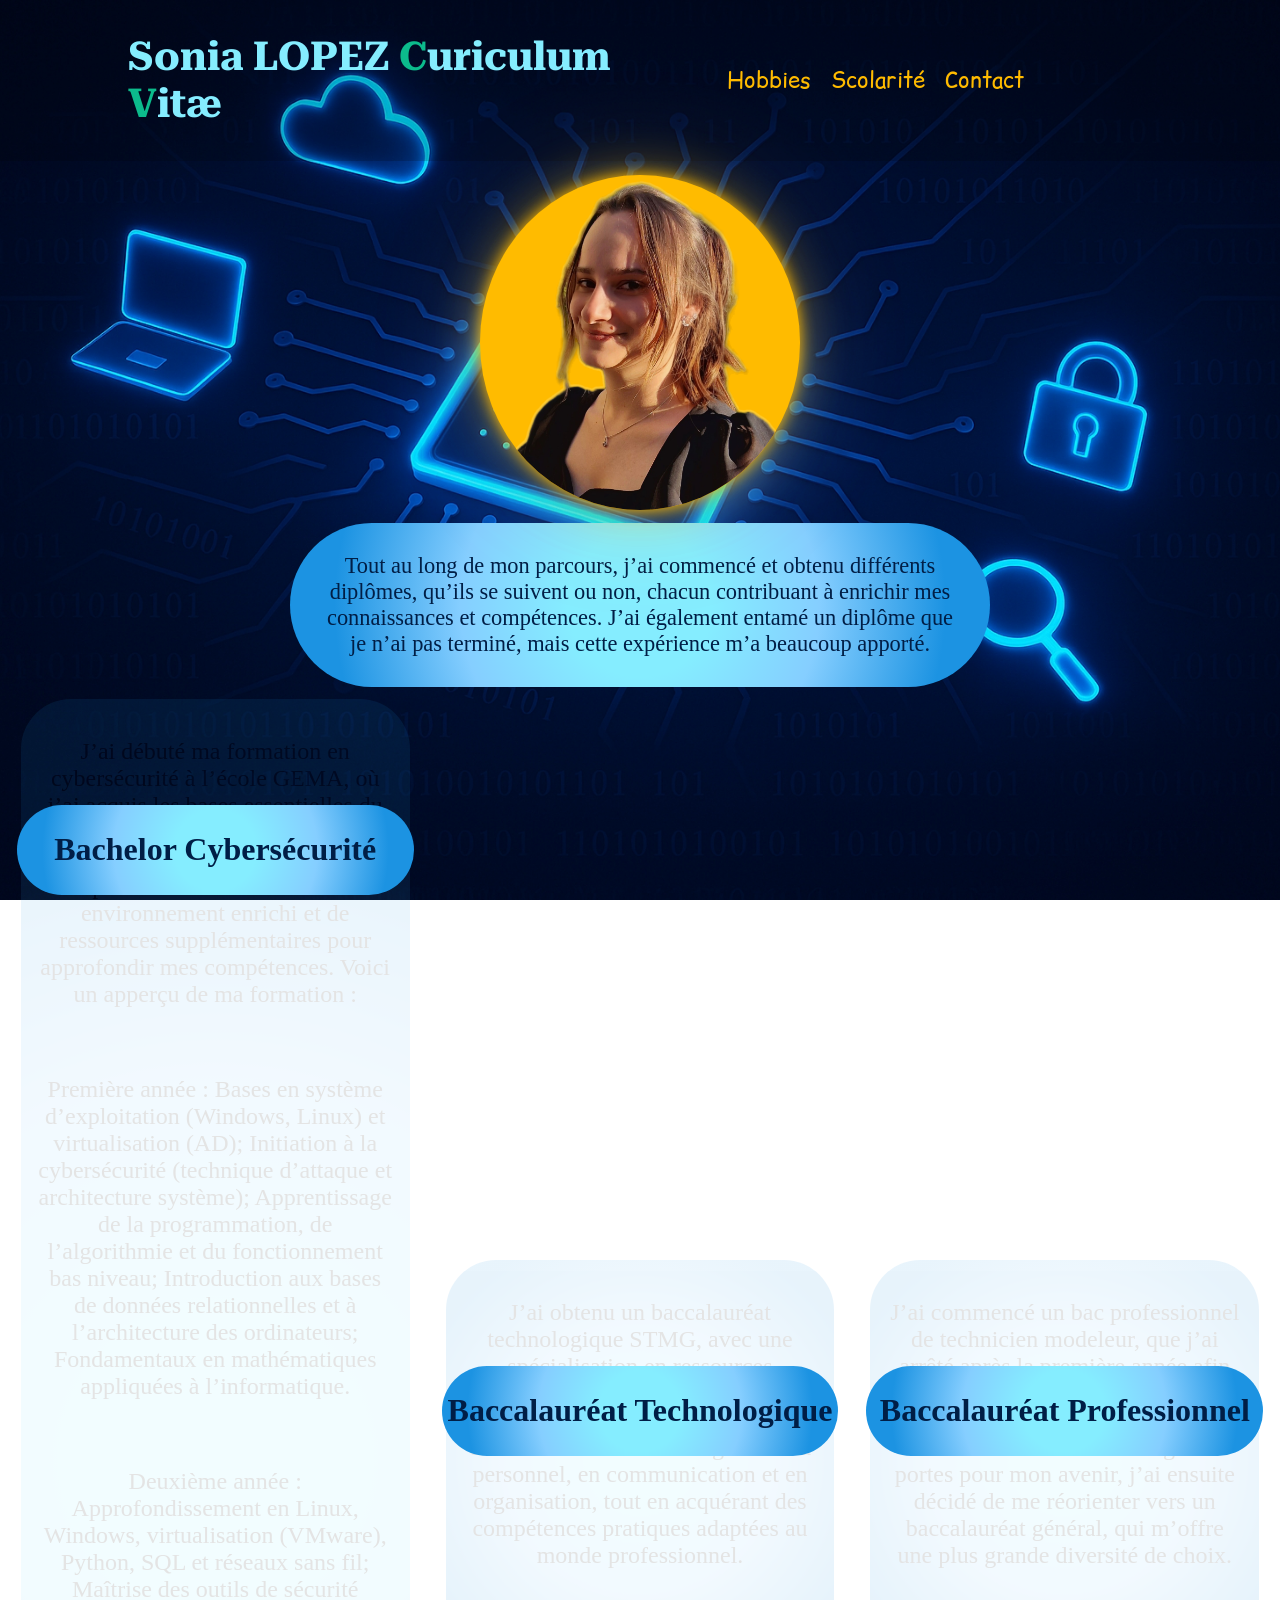
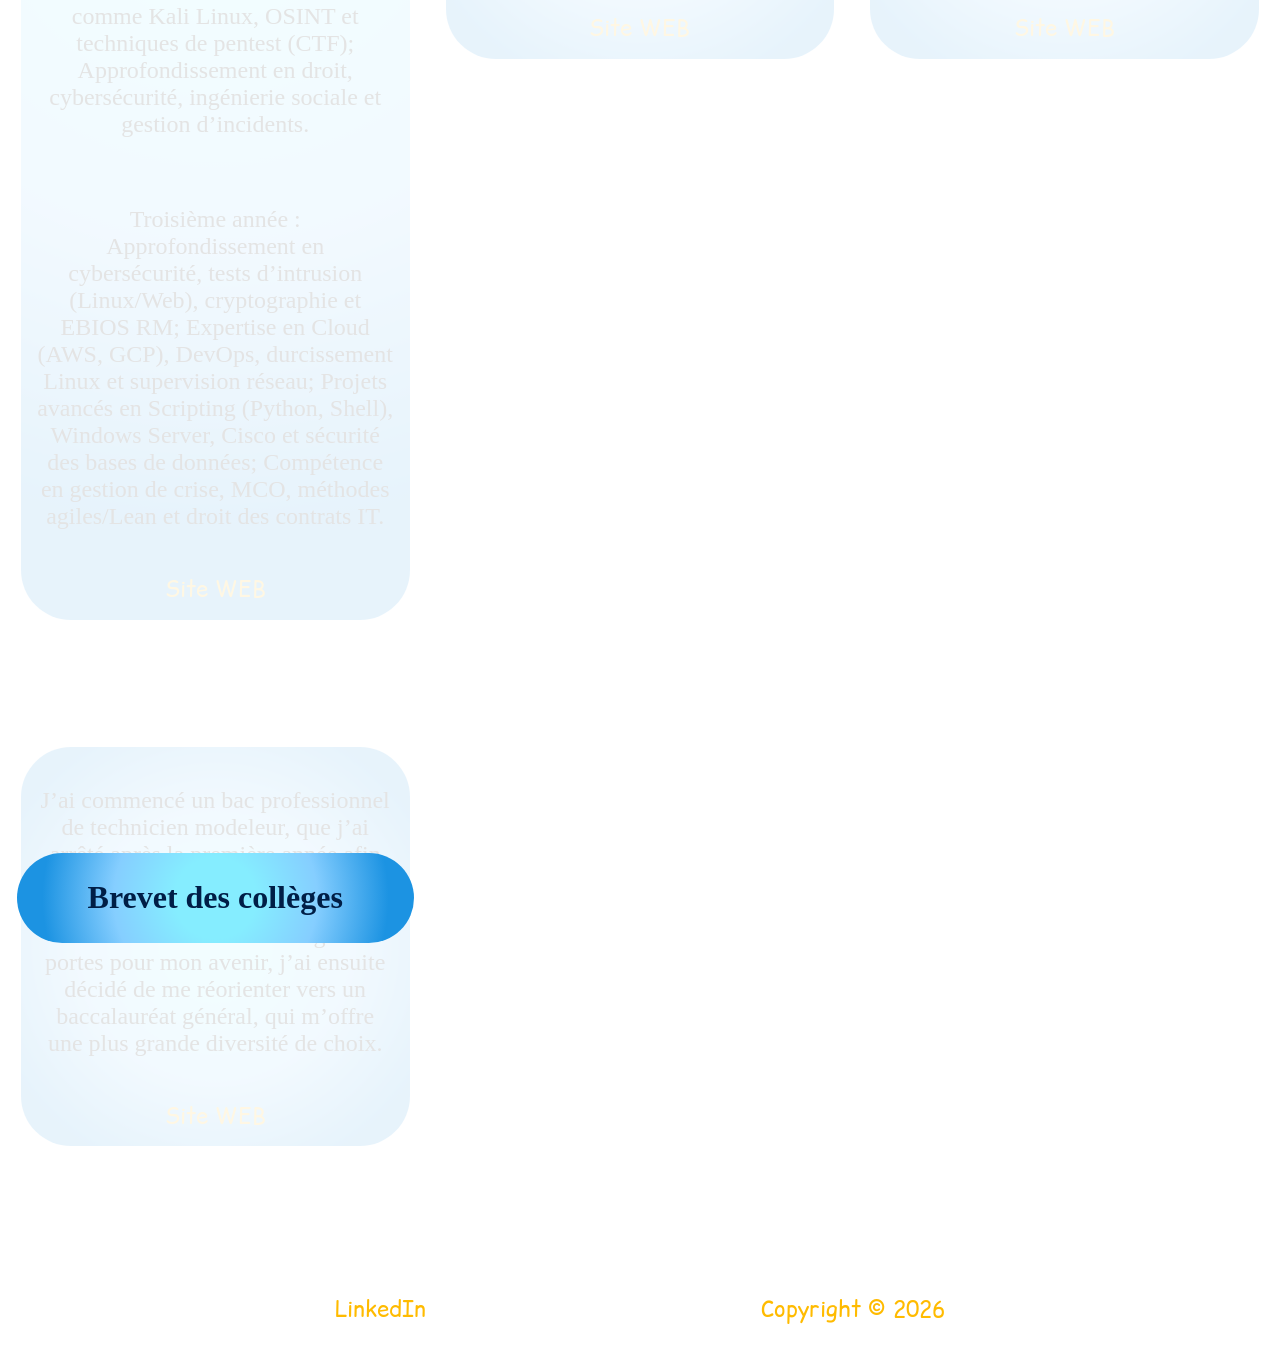
<file: scolarite.html>
<!DOCTYPE html>

<html lang="fr">
    <head>
        <meta name="author" content="Sonia LOPEZ"/>
        <meta name="description" content="Mon CV"/>
        <meta name="viewport" content="width=device-width, initial-scale=1.0">
        <title>Qui suis-je ?</title>
        <link rel="stylesheet" href="style.css"/>
    </head>

    <body>
        <nav>
            <h1>Sonia LOPEZ <span style="color: #0cbb8c;">C</span>uriculum 
                <span style="color: #0cbb8c;" width="60px">V</span>itæ</h1>

            <input type="checkbox" id="menu-barre">

            <label for="menu-barre" class="hamburger">***</label>

            <ul class="menu">
                <li><a href="hobbies.html">Hobbies</a></li>
                <li><a href="scolarite.html">Scolarité</a></li>
                <li><a href="mailto:sonia.amandine.lopez@gmail.com">Contact</a></li>
            </ul>
        </nav>
        
        <div class="container">
            <img src="assets/Photos/CV.png" alt="Ma photo"/>
            <div class="texte">La photo présente sur ce site est une image personnelle 
                protégée par le droit à l’image et la législation en vigueur. Toute 
                reproduction, utilisation ou diffusion de cette photo, partielle ou totale, 
                sans mon consentement écrit préalable est strictement interdite. En cas 
                d’utilisation non autorisée, des actions légales pourront être engagées pour 
                faire respecter mes droits. Vous trouverez toutes les informations nésessaire 
                sur le <a class="lien-text" href="https://www.cnil.fr/">site de la CNIL</a>
            </div>
        </div>
        
        <p class="commentaire">Tout au long de mon parcours, j’ai commencé et obtenu 
            différents diplômes, qu’ils se suivent ou non, chacun contribuant à enrichir mes 
            connaissances et compétences. J’ai également entamé un diplôme que je n’ai pas 
            terminé, mais cette expérience m’a beaucoup apporté.</p>

        <section>

            <div class="container">
                <div class="card">
                    <div class="descriptif">
                        <h2>Bachelor Cybersécurité</h2>
                    </div>
                    <div class="textes spécial">
                        <p>J’ai débuté ma formation en cybersécurité à l’école GEMA, où j’ai 
                            acquis les bases essentielles du domaine. Par la suite, cette 
                            école a fusionné avec NEXA, ce qui m’a permis de bénéficier d’un 
                            environnement enrichi et de ressources supplémentaires pour 
                            approfondir mes compétences.
                            Voici un apperçu de ma formation :</p>
                        <p>Première année : 
                            Bases en système d’exploitation (Windows, Linux) et 
                            virtualisation (AD); Initiation à la cybersécurité (technique 
                            d’attaque et architecture système); Apprentissage de la 
                            programmation, de l’algorithmie et du fonctionnement bas niveau; 
                            Introduction aux bases de données relationnelles et à 
                            l’architecture des ordinateurs; Fondamentaux en mathématiques 
                            appliquées à l’informatique.</p>
                        <p>Deuxième année : 
                            Approfondissement en Linux, Windows, virtualisation (VMware), 
                            Python, SQL et réseaux sans fil; Maîtrise des outils de sécurité 
                            comme Kali Linux, OSINT et techniques de pentest (CTF); 
                            Approfondissement en droit, cybersécurité, ingénierie sociale et 
                            gestion d’incidents.</p>
                        <p>Troisième année : 
                            Approfondissement en cybersécurité, tests d’intrusion 
                            (Linux/Web), cryptographie et EBIOS RM; Expertise en Cloud (AWS, 
                            GCP), DevOps, durcissement Linux et supervision réseau; Projets 
                            avancés en Scripting (Python, Shell), Windows Server, Cisco et 
                            sécurité des bases de données; Compétence en gestion de crise, 
                            MCO, méthodes agiles/Lean et droit des contrats IT.</p>
                    <a class="lien-text" href="https://www.nexa.fr/filiere/systemes-et-reseaux">Site WEB</a>
                    </div>
                </div>
            </div>
            
            <div class="container">
                <div class="card">
                    <div class="descriptif">
                        <h2>Baccalauréat Technologique</h2>
                    </div>
                    <div class="textes spécial">
                        <p>J’ai obtenu un baccalauréat technologique STMG, avec une 
                            spécialisation en ressources humaines. Cette formation m’a permis 
                            de développer des connaissances solides en gestion du personnel, 
                            en communication et en organisation, tout en acquérant des 
                            compétences pratiques adaptées au monde professionnel.</p>
                    <a class="lien-text" href="https://www.letudiant.fr/lycee/annuaire-des-lycees/fiche/lycee-general-et-technologique-toulouse-lautrec-31.html#presentation">Site WEB</a>
                    </div>
                </div>
            </div>
            
            <div class="container">
                <div class="card">
                    <div class="descriptif">
                        <h2>Baccalauréat Professionnel</h2>
                    </div>
                    <div class="textes spécial">
                        <p>J’ai commencé un bac professionnel de technicien modeleur, que 
                            j’ai arrêté après la première année afin d’explorer de nouveaux 
                            horizons et d’élargir mes opportunités. Souhaitant ouvrir 
                            davantage de portes pour mon avenir, j’ai ensuite décidé de me 
                            réorienter vers un baccalauréat général, qui m’offre une plus 
                            grande diversité de choix.</p>
                    <a class="lien-text" href="https://www.letudiant.fr/lycee/annuaire-des-lycees/fiche/lycee-professionnel-jean-dupuy-lycee-des-metiers-de-lindustrie-materiaux-production-et-electricite-65.html#presentation">Site WEB</a>
                    </div>
                </div>
            </div>
            
            <div class="container">
                <div class="card">
                    <div class="descriptif">
                        <h2>Brevet des collèges</h2>
                    </div>
                    <div class="textes spécial">
                        <p>J’ai commencé un bac professionnel de technicien modeleur, que 
                            j’ai arrêté après la première année afin d’explorer de nouveaux 
                            horizons et d’élargir mes opportunités. Souhaitant ouvrir 
                            davantage de portes pour mon avenir, j’ai ensuite décidé de me 
                            réorienter vers un baccalauréat général, qui m’offre une plus 
                            grande diversité de choix.</p>
                    <a class="lien-text" href="https://www.letudiant.fr/college/annuaire-des-colleges/fiche/college-prive-institut-familial-82.html#presentation">Site WEB</a>
                    </div>
                </div>
            </div>

        </section>

        <footer>
            <a href="https://www.linkedin.com/in/sonia-amandine-lopez">LinkedIn</a>
            <a href="https://fr.copyrighthouse.org/quest-ce-que-le-copyright">Copyright © 
                2026</a>
        </footer>

        <script src="script.js"></script>

    </body>

</html>
</file>
<file: style.css>
/*--- Pour toutes les pages ---*/

@media (min-width: 1000px) { /* ordinateur */
    .container img {
        width: 20rem;
        max-width: 80%;
        height: auto;
        margin: 20px auto;
        display: block;
    }

    .commentaire {
        max-width: 50%;
        margin: 0;
        text-align: left;
    }

    section {
        display: grid;
        grid-template-columns: repeat(3, 1fr);
        gap: 40px;
        max-width: 1860px;
        margin: 100px auto;
        justify-items: center;
    }   
}

@media (max-width: 770px) { /* tablette et smartphone */
    nav {
        position: relative;
        z-index: 300;
        flex-direction: row;
        justify-content: space-between;
        align-items: center;
        padding: 10px 5%;
    }

    nav ul {
        flex-direction: column;
        gap: 10px;
        align-items: center;
    }

    h1{
        font-size: 1.6em;
        text-align: center;
        margin: 10px 0;
        z-index: 2;
    }
    
    .container img {
        width: 220px;
        max-width: 80%;
        height: auto;
        margin: 0 auto 10px auto;
        display: block;
        position: relative;
        z-index: 1;
    }
    
    .texte {
        position: relative;
        top: 0;
        left: 0;
        transform: none;
        font-size: 1rem;
        text-align: center;
        padding: 10px;
        z-index: 2;
    }
    
    .hamburger {
        display: block;
        font-size: 2.5rem;
        z-index: 100;
        cursor: pointer;
    }

    .menu {
        display: none;
        flex-direction: column;
        width: 100%;
        text-align: center;
        background-color: #0000002d;
        position: absolute;
        top: 60px;
        left: 0;
        padding: 10px 0;
        z-index: 100;
    }

    #menu-barre:checked + .hamburger + .menu {
        display: flex;
    }
    
    .commentaire {
        width: 90%;
        margin: 20px auto;
        font-size: 1.1rem;
    }
    
    .présentation-boutons {
        display: grid;
        grid-template-columns: 1fr;
        gap: 15px;
        width: 90%;
        margin: 20px auto;
    }

    .glow-btn {
        width: 100%;
        padding: 15px 0;
        font-size: 1.2rem;
    }

    section {
    grid-template-columns: 1fr;
    }

    a{
        font-size: 1.1em;
    }

    .textes{
        font-size: 1em;
    }

}

body {
    background-image: url("assets/Photos/Fond-Site.jpeg");
    background-size: cover;
    background-position: center;
    background-repeat: no-repeat;
    background-attachment: fixed;
    width: 100%;
    margin: 0;
}

nav {
    background-color: #0000002d;
    color: #85edff;
    display: flex;
    align-items: center;
    justify-content: space-between;
    padding: 0.01%;
}

nav ul {
    display: flex;
    list-style: none;
    gap: 20%;
}

@font-face {
    font-family: "LuckiestGuy";
    src: url("assets/fonts/LuckiestGuy-Regular.ttf");
}
@font-face {
    font-family: "RobotoSerif-Variable";
    src: url("assets/fonts/RobotoSerif-VariableFont_GRAD\,opsz\,wdth\,wght.ttf");
}
@font-face {
    font-family: "ComicRelief";
    src: url("assets/fonts/ComicRelief-Regular.ttf");
}

h1 {
    margin-left: 10%;
    font-size: 2.5em;
    font-family: RobotoSerif-Variable;
}
#menu-barre {
    display: none;
}

.hamburger {
    display: none;
    font-size: 2.5rem;
    cursor: pointer;
    z-index: 200;
}

.menu {
    display: flex;
    gap: 20px;
}

.menu {
    margin-right: 20%;
}

.container {
    position: relative;
    display: flex;
    align-items: center;
    justify-content: space-between;
    max-width: 100%;
    padding: 1%;
    margin: 0.1% 0 0 0;
    flex-wrap: wrap;
}

.container img {
    width: 20rem;
    max-width: 80%;
    height: auto;
    margin:auto;
    display: block;
    background-color: #ffbb00;
    border-radius: 50%;
    box-shadow: 0 0 15px #ffbb00, 0 0 50px #ffbb0071, 0 0 120px #ffbb0025;
}

.container:hover img {
    filter: brightness(50%);
    background: radial-gradient(circle,#85edff 20%,#85ceff 50%, #1c93e2 85%);
}

a {
    text-decoration: none;
    color: #ffbb00;
    font-size: 1.4em;
    font-family: ComicRelief;
}

.lien-text {
    font-size: 0.9em;
}

.commentaire {
    width: 90%;
    padding: 30px;
    margin: auto;
    border-radius: 100px;
    color: #001e46;
    background: radial-gradient(circle,#85edff 20%,#85ceff 50%, #1c93e2 85%);
    font-size: 1.4rem;
    display: flex;
    justify-content: center;
    align-items: center;
    text-align: center;
}

footer {
    padding: 0;
    display: flex;
    justify-content: space-evenly;
    margin: 3% 0 2% 0;
    color: #ffbb00;
}


/*--- index.html ---*/

.texte {
    position: absolute;
    z-index: 100;
    left: 50%;
    top: 50%;
    text-align: center;
    padding: 10px;
    transform: translate(-50%, -50%);
    color: #ffbb00;
    background-color: #00122b;
    font-family: RobotoSerif-Variable;
    font-size: 1.5em;
    font-weight: bold;
    opacity: 0;
    transition: opacity 0.5s;
}

.container:hover .texte {
    opacity: 1;
}

.présentation-boutons {
    display: grid;
    grid-template-columns: repeat(auto-fit, minmax(300px, 1fr));
    gap: 20px;
    justify-items: center;
    margin-top: 1%;
    padding: 1%;
    font-family: RobotoSerif-Variable;
    background-color: #0000002d;
}

button {
    margin: 0;
    padding: 0;
    border: none;
}

.glow-btn {
    font-size: clamp(16px, 2vw, 24px);
    color: #85edff;
    padding: 5%;
    margin: auto;
    margin-left: 20%;
    margin-right: 20%;
    min-width: 5%;
    border-radius: 25px;
    background: linear-gradient( to bottom right,#011C40, #0000002d);
    cursor: pointer;
    transition: 0.3s ease-in-out;
    position: relative;
    overflow: hidden;
    justify-content: center;
}

.glow-btn:before {
    content: '';
    position: absolute;
    top: -50%;
    left: -50%;
    width: 200%;
    height: 200%;
    transition: 0.4s;
    transform: scale(0);
    pointer-events: none;
}

.glow-btn:hover:before {
    transform: scale(1);
}

.glow-btn:hover {
    color: #ffbb00;
    background: #00122b;
    box-shadow: 0 0 15px #011C40, 0 0 10px #011C408f, 0 0 10px #011C4033;
    border-radius: 30px;
}

.glow-btn:active {
    transform: scale(0.95);
}


/*--- Autres Pages ---*/

section {
    display: grid;
    gap: 20px;
    grid-template-columns: repeat(auto-fit, minmax(300px 1fr));
    justify-items: center;
    margin: 1%;
}

.container .card {
    position: relative;
}

.card{
    width: 100%;
    max-width: 600px;
    min-height: auto;
    text-align: center;
    transition: 0.4s;
}

.card .descriptif {
    position: relative;
    display: flex;
    align-items: center;
    justify-content: center;
    z-index: 1;
    transform: translateY(100px);
    background: radial-gradient(circle,#85edff 20%,#85ceff 50%, #1c93e2 85%);
    opacity: 1;
    transition: 0.2s;
    text-align: center;
    border-radius: 50px;
}

.card:hover .descriptif {
    transform: translateY(0);
    background: #ffbb00;
    opacity: 1;
    border-radius: 30px 30px 0 0;
}

h2 {
    font-size: 2em;
    color: #001e46;
    text-align: center;
    display: inline-block;
}

.card .textes {
    border-radius: 50px;
    opacity: 0.1;
}

.textes {
    position: relative;
    background: radial-gradient(circle,#85edff 20%,#85ceff 50%, #1c93e2 85%);
    display: flex;
    justify-content: center;
    align-items: center;
    box-sizing: border-box;
    transform: translateY(-100px);
    padding: 4%;
    font-size: 1.5em;
}

.card:hover .textes{
    transform: translateY(0);
    background: #001e46;
    color: #ffbb00;
    opacity: 1;
    border-radius: 0 0 30px 30px;
}


/*--- Page Scolarité ---*/

.spécial {
    display: grid;
    gap: 20px;
    grid-template-columns: 1fr;
    justify-items: center;
    margin: 1%;
}
</file>
